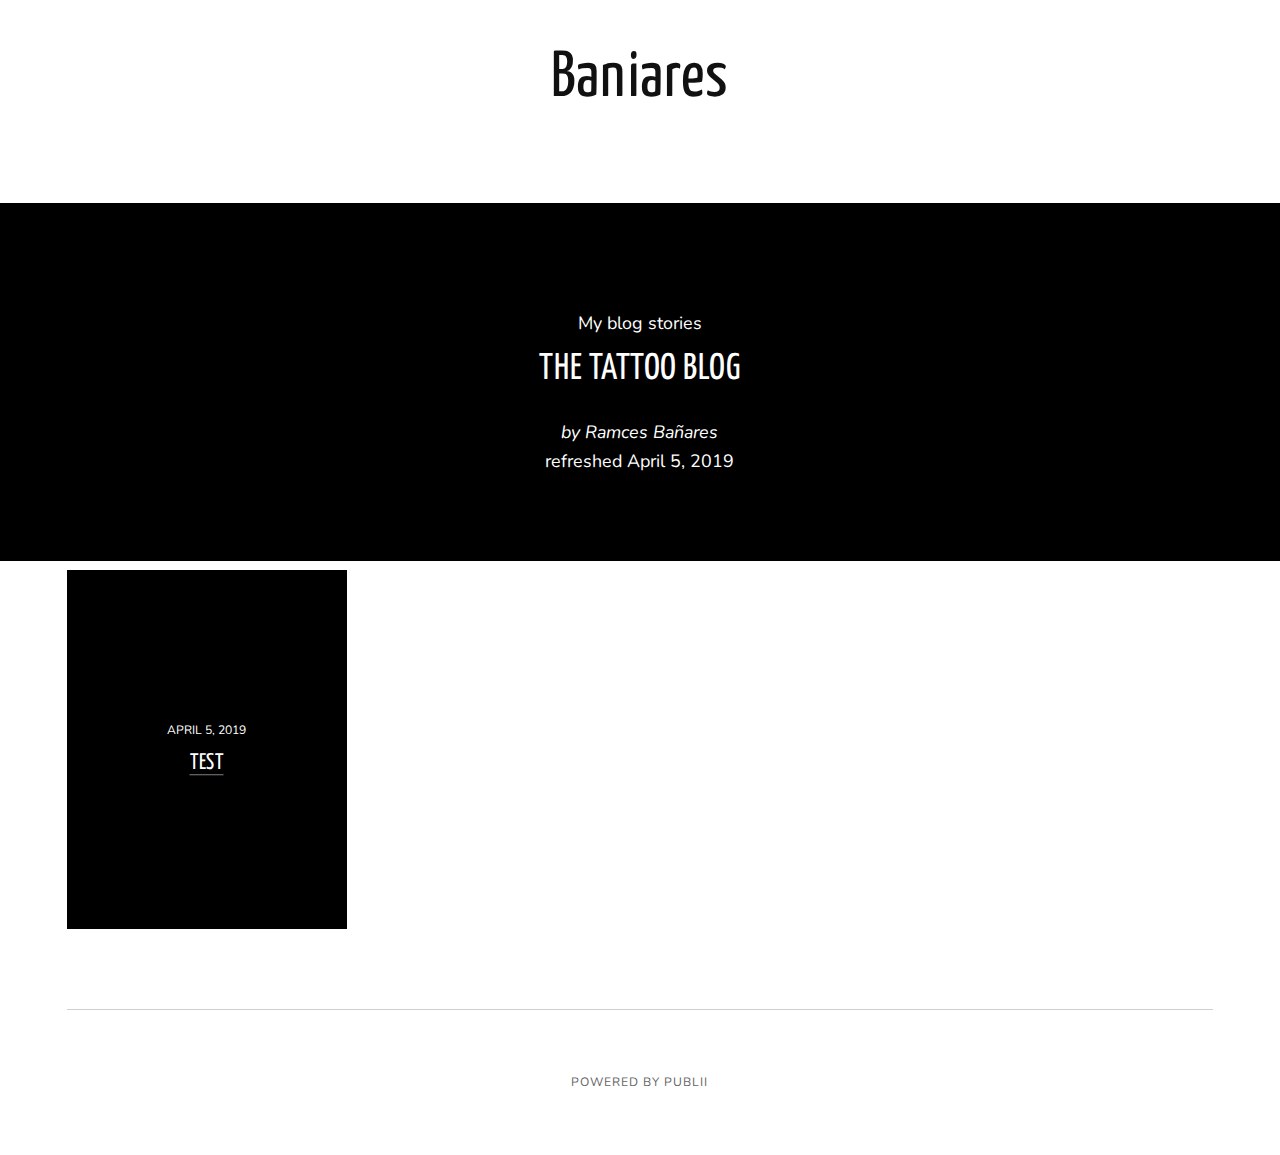
<file: index.html>
<!DOCTYPE html><html lang="en"><head><meta charset="utf-8"><meta http-equiv="X-UA-Compatible" content="IE=edge"><meta name="viewport" content="width=device-width,initial-scale=1"><title>Baniares</title><meta name="robots" content="index, follow"><meta name="generator" content="Publii Open-Source CMS for Static Site"><link rel="canonical" href="https://baniares.github.io/bio/"><link rel="amphtml" href="https://baniares.github.io/bio/amp/"><link type="application/atom+xml" rel="alternate" href="https://baniares.github.io/bio/feed.xml"><meta property="og:title" content="Baniares"><meta property="og:site_name" content="Baniares"><meta property="og:description" content=""><meta property="og:url" content="https://baniares.github.io/bio/"><meta property="og:type" content="website"><meta name="twitter:card" content="summary_large_image"><meta name="twitter:site" content="@baniares"><meta name="twitter:title" content="Baniares"><meta name="twitter:description" content=""><link rel="preconnect" href="https://fonts.gstatic.com/" crossorigin><link href="https://fonts.googleapis.com/css?family=Nunito:400%7CYanone+Kaffeesatz:400" rel="stylesheet"><link rel="stylesheet" href="https://baniares.github.io/bio/assets/css/style.css?v=905cdcaecac9d01b2983546bb5a66212"><script type="application/ld+json">{"@context":"http://schema.org","@type":"Organization","name":"Baniares","url":"https://baniares.github.io/bio"}</script><script async src="https://baniares.github.io/bio/assets/js/lazysizes.min.js?v=fcb7109aacc796048242935c33a7f9ab"></script></head><body><div class="container"><header class="js-top"><div><a class="logo" href="https://baniares.github.io/bio">Baniares</a><div class="search"><div class="search__overlay"><button class="search__close" aria-label="Close">Close</button><form action="https://baniares.github.io/bio/search.html"><input class="search__input" type="search" name="q" placeholder="search..." autofocus="autofocus"></form></div><button class="search__btn" aria-label="Search"><svg class="icon" role="presentation" focusable="false"><use xlink:href="https://baniares.github.io/bio/assets/svg/svg-map.svg#search"/></svg></button></div><nav class="navbar js-navbar"><button class="navbar__toggle js-navbar__toggle" aria-expanded="false">Menu</button><ul class="navbar__menu"></ul></nav></div></header><main><section class="hero hero--full"><header><p>My blog stories</p><h1>The Tattoo blog</h1><address>by Ramces Bañares</address>refreshed <time datetime="2019-04-05T04:43">April 5, 2019</time></header></section><div class="category category--layout-1"><article class="card"><header class="card__header"><p><time datetime="2019-04-05T03:43">April 5, 2019</time></p><h2><a href="https://baniares.github.io/bio/test.html">test</a></h2></header></article></div></main><footer class="footer"><div class="footer__copyright">Powered by Publii</div></footer></div><script defer="defer" src="https://baniares.github.io/bio/assets/js/jquery-3.2.1.slim.min.js?v=5f48fc77cac90c4778fa24ec9c57f37d"></script><script defer="defer" src="https://baniares.github.io/bio/assets/js/scripts.min.js?v=8e2c228bbd05676f9f2a50a58e9b6636"></script></body></html>
</file>
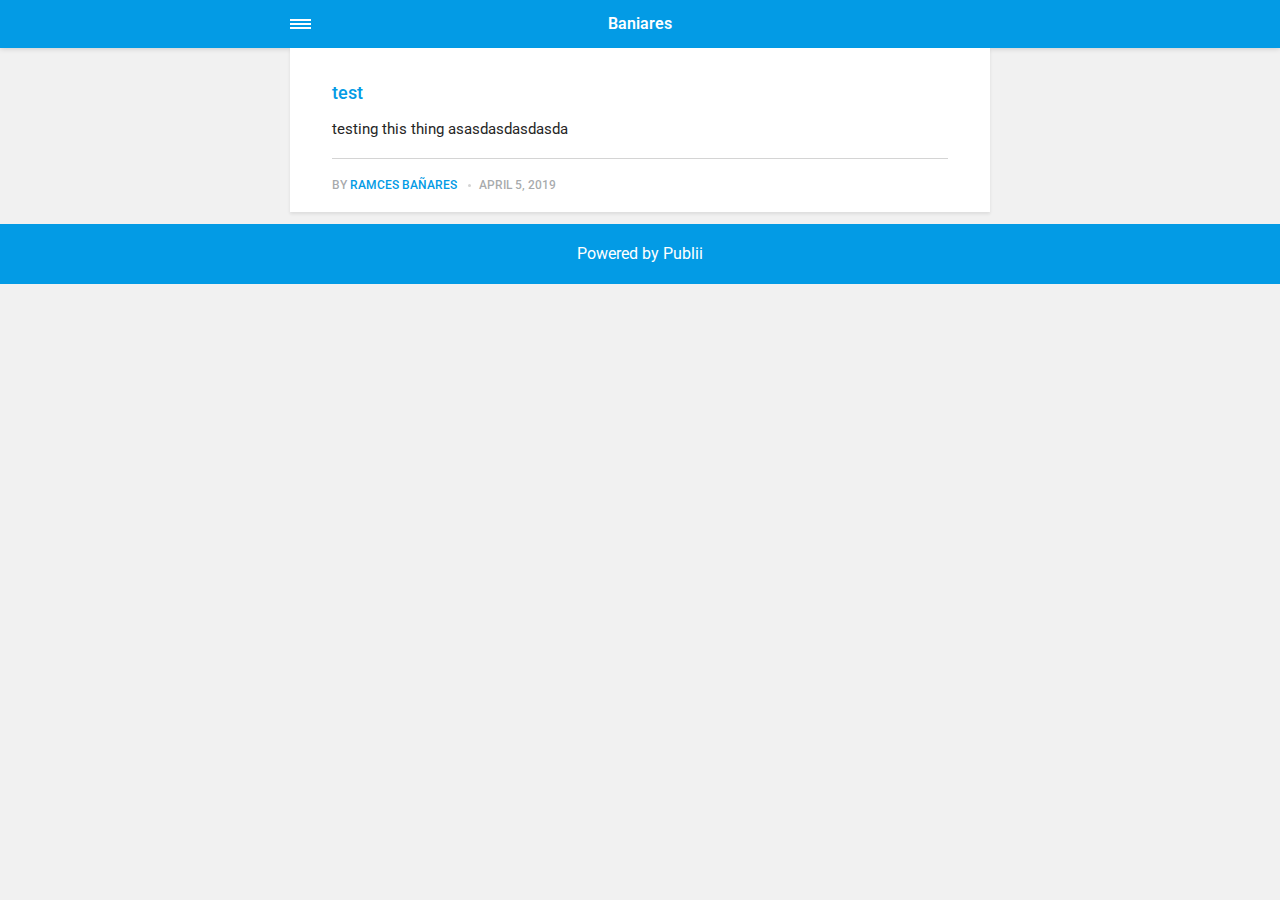
<file: amp/index.html>
<!doctype html><html amp lang="en"><head><meta charset="utf-8"><title>Baniares</title><link rel="canonical" href="https://baniares.github.io/bio/"><meta name="viewport" content="width=device-width,minimum-scale=1,initial-scale=1"><link href="https://fonts.googleapis.com/css?family=Roboto:400,700" rel="stylesheet" type="text/css"><script async custom-element="amp-sidebar" src="https://cdn.ampproject.org/v0/amp-sidebar-0.1.js"></script><script async custom-element="amp-iframe" src="https://cdn.ampproject.org/v0/amp-iframe-0.1.js"></script><script async custom-element="amp-video" src="https://cdn.ampproject.org/v0/amp-video-0.1.js"></script><script type="application/ld+json">{"@context":"http://schema.org","@type":"Organization","name":"Baniares","url":"https://baniares.github.io/bio/amp"}</script><style amp-custom>article,
aside,
footer,
header,
hgroup,
main,
nav,
section {
  display: block; }

*,
*:before,
*:after {
  -webkit-box-sizing: content-box;
  box-sizing: content-box;
  margin: 0;
  padding: 0; }

li {
  list-style: none; }

amp-img {
  max-width: 100%; }

button,
input,
select,
textarea {
  font: inherit; }

html {
  font-size: 1rem; }

body {
  background: #f1f1f1;
  color: #262626;
  font-family: -apple-system, BlinkMacSystemFont, "Segoe UI", Roboto, Oxygen-Sans, Ubuntu, Cantarell, "Helvetica Neue", sans-serif;
  line-height: 1.6; }

a {
  color:  #039be5;
  text-decoration: none;
  -webkit-transition: all 0.12s linear 0s;
  -o-transition: all 0.12s linear 0s;
  transition: all 0.12s linear 0s; }

a:hover {
  color: #262626;
  text-decoration: underline;
  -webkit-text-decoration-skip: ink;
  text-decoration-skip: ink; }

a:active {
  color: #262626; }

a:focus {
  outline: 2px dotted #039be5; }

figure,
blockquote,
p,
ul,
ol,
dl,
table,
hr,
fieldset {
  margin-top: 1.6rem; }

h1,
h2,
h3,
h4,
h5,
h6 {
  color: #262626;
  font-family: -apple-system, BlinkMacSystemFont, "Segoe UI", Roboto, Oxygen-Sans, Ubuntu, Cantarell, "Helvetica Neue", sans-serif;
  font-weight: 500;
  line-height: 1.2;
  margin-top: 2.13333rem; }

h1 {
  font-size: 1.67583rem;
  font-weight: normal; }

h2 {
  font-size: 1.4729rem; }

h3 {
  font-size: 1.29454rem; }

h4 {
  font-size: 1.13778rem; }

h5 {
  font-size: 1rem; }

h6 {
  font-size: 0.87891rem; }

h2 + p,
h3 + p,
h4 + p,
h5 + p,
h6 + p {
  margin-top: 0.8rem; }

b,
strong {
  font-weight: 600; }

blockquote {
  color: #6c7175;
  font-family: "Droid Serif", "Times", "Source Serif Pro", serif;
  font-style: italic;
  padding: 1.33333rem 0.53333rem 1.33333rem 3.2rem;
  position: relative; }
  blockquote:before {
    display: block;
    content: "\201C";
    font-size: 4.41226rem;
    position: absolute;
    left: 0;
    top: -12px;
    color: rgba(108, 113, 117, 0.5); }
  blockquote > :nth-child(1) {
    margin-top: 0; }

ul,
ol {
  margin-left: 2rem; }
  ul > li,
  ol > li {
    list-style: inherit;
    padding: 0 0 0.26667rem 0.26667rem; }

dl dt {
  color: #262626;
  font-weight: 600; }

code,
pre {
  background-color: #f1f1f1;
  font-family: monospace; }

pre {
  margin: 1.6rem 0 0;
  padding: 1.6rem;
  white-space: pre-wrap;
  word-wrap: break-word;
  overflow-x: auto; }
  pre > code {
    color: #262626;
    padding: 0; }

code {
  border-radius: 3px;
  color: #262626;
  padding: 0.26667rem 0.53333rem; }

table {
  border-collapse: collapse;
  border-spacing: 0;
  border: 1px solid #d4d4d4;
  width: 100%;
  overflow-x: auto;
  vertical-align: top;
  text-align: left;
  white-space: nowrap; }
  table th {
    font-weight: 500;
    padding: 0.53333rem 1.06667rem; }
  table tr {
    border-bottom: 1px solid #d4d4d4; }
    table tr:nth-child(2n) {
      background: #f1f1f1; }
  table td {
    padding: 0.53333rem 1.06667rem; }

figcaption {
  clear: both;
  color: rgba(108, 113, 117, 0.6);
  font-size: 0.82397rem;
  margin: 0.8rem 0 0;
  text-align: center; }

sub,
sup {
  font-size: 65%; }

hr {
  border: 0;
  height: 0;
  border-top: 1px solid rgba(0, 0, 0, 0.1);
  border-bottom: 1px solid rgba(255, 255, 255, 0.3); }

.btn, [type=button],
[type=submit],
button {
  background: #039be5;
  border: none;
  border-radius: 2px;
  color: #ffffff;
  cursor: pointer;
  display: inline-block;
  font-size: 0.87891rem;
  font-weight: 500;
  line-height: 1.9;
  padding: 0.53333rem 1.33333rem;
  text-align: center;
  text-decoration: none;
  -webkit-transition: all .15s ease;
  -o-transition: all .15s ease;
  transition: all .15s ease;
  width: auto; }
  .btn:hover, [type=button]:hover,
  [type=submit]:hover,
  button:hover {
    background: #262626;
    color: #ffffff; }
  .btn:focus, [type=button]:focus,
  [type=submit]:focus,
  button:focus {
    outline: none; }
  .btn-outline {
    border: 1px solid #ddd;
    background: #ffffff;
    border-radius: 3px;
    color: #262626; }

[type=button],
[type=submit],
button {
  text-transform: uppercase;
  -webkit-appearance: none;
  -moz-appearance: none; }

.navbar {
  background: #039be5;
  -webkit-box-shadow: 0 0 6px 0 rgba(0, 0, 0, 0.2);
  box-shadow: 0 0 6px 0 rgba(0, 0, 0, 0.2);
  line-height: 3;
  max-height: 4rem; }
  .navbar > div {
    -webkit-box-align: center;
    -ms-flex-align: center;
    align-items: center;
    display: -webkit-box;
    display: -ms-flexbox;
    display: flex;
    -webkit-box-pack: center;
    -ms-flex-pack: center;
    justify-content: center;
    text-align: left;
    max-width: 700px;
    margin: 0 auto; }
  .navbar a {
    color: #ffffff;
    text-decoration: none; }
  .navbar-sidebar-toggle {
    left: 0;
    position: relative;
    text-indent: -99999rem; }
    .navbar-sidebar-toggle:before {
      content: "";
      display: block;
      border-top: 0.375rem double #ffffff;
      border-bottom: 0.125rem solid #ffffff;
      height: 0.125rem;
      position: absolute;
      text-indent: 0;
      top: 50%;
      width: 1.3rem;
      -webkit-transform: translate(0px, -50%);
      -ms-transform: translate(0px, -50%);
      transform: translate(0px, -50%); }


.logo {
            display: inline-block;
  font-weight: 600;
  line-height: 1;
            margin: 0 auto;
            height: 2rem;
            text-indent: -9999px;
            width: 240px;vertical-align: middle;
        }
        .logo.logo-text {
            line-height: 2;
            text-align: center;
            text-indent: 0;
        }

amp-sidebar {
  background: #ffffff;
  width: 240px; }
  amp-sidebar > ul {
    margin: 0.8rem 0 0;
    padding: 0; }
    amp-sidebar > ul ul {
      border-left: 1px solid #d4d4d4;
      margin: 0.53333rem 0 0; }
    amp-sidebar > ul li {
      color: #262626;
      font-size: 0.9375rem;
      font-weight: 600;
      list-style: none;
      line-height: 1.4;
      padding: 0.42667rem 1.06667rem; }
      amp-sidebar > ul li li {
        font-weight: normal;
        padding: 0.26667rem 0 0.26667rem 1.06667rem; }
    amp-sidebar > ul a,
    amp-sidebar > ul a:visited {
      color: #262626; }

.bg-white {
  background: #ffffff; }

.wrap-page {
  max-width: 700px;
  margin: 0 auto; }

@media all and (max-width: 43.6875em) {
  .wrap-inner {
    padding: 0 6%; } }

.page-title {
  background: #ffffff;
  -webkit-box-shadow: 0 2px 3px rgba(38, 38, 38, 0.1);
  box-shadow: 0 2px 3px rgba(38, 38, 38, 0.1);
  margin-bottom: 0.8rem;
  padding: 1.6rem 6%; }
  .page-title > h1 {
    margin: 0;
    font-size: 1.29454rem; }
  .page-title > p {
    font-size: 0.87891rem;
    color: #6c7175;
    line-height: 1.3;
    margin: 0.26667rem 0 0; }
  .page-title-author {
    border-radius: 50%;
    float: left;
    height: 2.5rem;
    width: 2.5rem; }
    .page-title-author + h1 {
      margin-left: 3.5rem; }
      .page-title-author + h1 + p {
        margin-left: 3.5rem; }

.card {
  background: #ffffff;
  -webkit-box-shadow: 0 2px 3px rgba(38, 38, 38, 0.1);
  box-shadow: 0 2px 3px rgba(38, 38, 38, 0.1);
  margin-bottom: 0.8rem;
  padding-bottom: 1.06667rem; }

  .card-meta {
    border-top: 1px solid #d4d4d4;
    color: rgba(108, 113, 117, 0.6);
    font-size: 0.7242rem;
    font-weight: 500;
    margin-top: 1.06667rem;
    padding-top: 1.06667rem;
    text-transform: uppercase; }
    .card-meta a + time:before {
      content: "";
      background: #d4d4d4;
      display: inline-block;
      height: 3px;
      margin: 0 8px;
      width: 3px;
      vertical-align: middle;
      border-radius: 50%; }
  .card-text {
    font-size: 0.9375rem;
    overflow: hidden;
    padding: 0 6%; }
    .card-text h2 {
      font-size: 1.13778rem; }

.post {
  margin-bottom: 2.13333rem; }
  .post-featured-image {
    margin-top: 0;
    position: relative; }
    .post-featured-image > figcaption {
      background: rgba(0, 0, 0, 0.5);
      border-radius: 3px;
      color: #ffffff;
      position: absolute;
      bottom: 0.8rem;
      padding: 0 0.26667rem;
      right: 6%; }
  .post-header {
    margin-bottom: 2.13333rem; }
  .post-meta {
    border-bottom: 1px solid #d4d4d4;
    color: rgba(108, 113, 117, 0.6);
    font-size: 0.7242rem;
    font-weight: 500;
    margin-top: 1.06667rem;
    padding-bottom: 1.06667rem;
    text-transform: uppercase; }
    .post-meta a + time:before {
      content: "";
      background: #d4d4d4;
      display: inline-block;
      height: 3px;
      margin: 0 8px;
      width: 3px;
      vertical-align: middle;
      border-radius: 50%; }
  .post-tag {
    margin: 0; }
    .post-tag > li {
      display: inline-block;
      padding: 0; }
      .post-tag > li a {
        background: #f1f1f1;
        border-radius: 2px;
        color: #6c7175;
        font-size: 0.77248rem;
        display: inline-block;
        margin: 0 0.26667rem 0.26667rem 0;
        padding: 0.26667rem 0.53333rem; }
        .post-tag > li a:hover {
          background: #039be5;
          color: #ffffff;
          text-decoration: none; }
  .post-share {
    display: -webkit-box;
    display: -ms-flexbox;
    display: flex;
    -webkit-box-orient: horizontal;
    -webkit-box-direction: normal;
    -ms-flex-direction: row;
    flex-direction: row;
    -webkit-box-pack: justify;
    -ms-flex-pack: justify;
    justify-content: space-between;
    margin-top: 1.6rem;
    width: 100%; }
    .post-share amp-social-share {
      -webkit-box-flex: 1;
      -ms-flex: 1 0 auto;
      flex: 1 0 auto;
      background-size: 24px; }
  .post-scroll {
    color: #ffffff;
    background: #039be5;
    bottom: 10px;
    border-radius: 50%;
    border: none;
    -webkit-box-shadow: 0 1px 1.5px 0 rgba(38, 38, 38, 0.12), 0 1px 1px 0 rgba(38, 38, 38, 0.24);
    box-shadow: 0 1px 1.5px 0 rgba(38, 38, 38, 0.12), 0 1px 1px 0 rgba(38, 38, 38, 0.24);
    font-size: 1.13778rem;
    height: 46px;
    opacity: 0;
    outline: none;
    position: fixed;
    padding: 0;
    right: 4%;
    visibility: hidden;
    width: 46px;
    z-index: 9999; }
    .post-scroll-marker {
      height: 0px;
      position: absolute;
      top: 100px;
      width: 0px; }
        .post-pagination {
    background: #f1f1f1;
    -webkit-box-shadow: inset 0 2px 3px rgba(38, 38, 38, 0.1);
    box-shadow: inset 0 2px 3px rgba(38, 38, 38, 0.1);
    border-top: 1px solid #d4d4d4;
    padding: 1.06667rem 0; }
    .post-pagination > div {
      line-height: 1.2;
      padding: 0.53333rem 1.06667rem;
      text-align: center; }
      .post-pagination > div span {
        display: block;
        color: #6c7175;
        font-size: 0.7242rem;
        font-weight: 500;
        margin-bottom: 0.26667rem;
        text-transform: uppercase; }
    .post-pagination-prev a:before {
      content: "\2190";
      margin-right: 0.26667rem; }
    .post-pagination-next a:after {
      content: "\2192";
      margin-left: 0.26667rem; }

aside {
  margin: 1.6rem 0 0; }

.align-left {
  text-align: left; }

.align-right {
  text-align: right; }

.align-center {
  text-align: center; }

.align-justify {
  text-align: justify; }

.msg {
  border-left: 2px solid transparent;
  padding: 1.06667rem 1.06667rem; }
  .msg--highlight {
    background-color: #fff8e6;
    border-color: #e2ac4f; }
  .msg--info {
    background: rgba(45, 97, 201, 0.03);
    border-color: #039be5; }
  .msg--success {
    background: #f7fbf6;
    border-color: #5ab44b; }
  .msg--warning {
    background: #fff3f3;
    border-color: #c06367;
    color: #a94442; }

.dropcap:first-letter {
  float: left;
  font-family: -apple-system, BlinkMacSystemFont, "Segoe UI", Roboto, Oxygen-Sans, Ubuntu, Cantarell, "Helvetica Neue", sans-serif;
  font-size: 2.16943rem;
  line-height: 0.7;
  margin-right: 0.53333rem;
  padding: 0.53333rem 0.53333rem 0.53333rem 0; }

.pagination {
  display: -webkit-box;
  display: -ms-flexbox;
  display: flex;
  -webkit-box-pack: justify;
  -ms-flex-pack: justify;
  justify-content: space-between;
  margin: 0.8rem 0; }
  .pagination > a {
    padding-left: 0;
    padding-right: 0;
    width: 49%; }
  .pagination-right {
    margin-left: auto; }

.bottom {
  background: #039be5;
  color: #ffffff;
  padding: 1.06667rem 4%;
  text-align: center; }</style><style amp-boilerplate>body{-webkit-animation:-amp-start 8s steps(1,end) 0s 1 normal both;-moz-animation:-amp-start 8s steps(1,end) 0s 1 normal both;-ms-animation:-amp-start 8s steps(1,end) 0s 1 normal both;animation:-amp-start 8s steps(1,end) 0s 1 normal both}@-webkit-keyframes -amp-start{from{visibility:hidden}to{visibility:visible}}@-moz-keyframes -amp-start{from{visibility:hidden}to{visibility:visible}}@-ms-keyframes -amp-start{from{visibility:hidden}to{visibility:visible}}@-o-keyframes -amp-start{from{visibility:hidden}to{visibility:visible}}@keyframes -amp-start{from{visibility:hidden}to{visibility:visible}}</style><noscript><style amp-boilerplate>body{-webkit-animation:none;-moz-animation:none;-ms-animation:none;animation:none}</style></noscript><script async src="https://cdn.ampproject.org/v0.js"></script><script custom-element="amp-animation" src="https://cdn.ampproject.org/v0/amp-animation-0.1.js" async></script><script custom-element="amp-position-observer" src="https://cdn.ampproject.org/v0/amp-position-observer-0.1.js" async></script></head><body><nav class="navbar wrap-inner" id="top"><div><a on="tap:navbar-sidebar.toggle" class="navbar-sidebar-toggle" title="Menu">Menu</a> <a class="logo logo-text" href="https://baniares.github.io/bio/amp">Baniares</a></div></nav><main class="wrap-page"><article class="card"><div class="card-text"><h2><a href="https://baniares.github.io/bio/amp/test.html">test</a></h2><p>testing this thing asasdasdasdasda</p><p class="card-meta">by <a href="https://baniares.github.io/bio/amp/authors/ramces-banares/" rel="nofollow" title="Ramces Bañares">Ramces Bañares</a> <time datetime="2019-04-05T03:43">April 5, 2019</time></p></div></article></main><amp-animation id="showAnim" layout="nodisplay"><script type="application/json">{
                    "duration": "200ms",
                    "fill": "both",
                    "iterations": "1",
                    "direction": "alternate",
                    "animations": [{
                        "selector": ".post-scroll",
                        "keyframes": [{
                            "opacity": "1",
                            "visibility": "visible",
                            "transform": "scale(1)"
                        }]
                    }]
                }</script></amp-animation><amp-animation id="hideAnim" layout="nodisplay"><script type="application/json">{
                    "duration": "200ms",
                    "fill": "both",
                    "iterations": "1",
                    "direction": "alternate",
                    "animations": [{
                        "selector": ".post-scroll",
                        "keyframes": [{
                            "opacity": "0",
                            "visibility": "hidden",
                            "transform": "scale(0.1)"
                        }]
                    }]
                }</script></amp-animation><div class="post-scroll-marker"><amp-position-observer on="enter:hideAnim.start; exit:showAnim.start" layout="nodisplay"></amp-position-observer></div><button class="post-scroll" on="tap:top.scrollTo(duration=200)">&#8593;</button><footer class="bottom">Powered by Publii</footer><amp-sidebar id="navbar-sidebar" layout="nodisplay"><ul></ul></amp-sidebar></body></html>
</file>
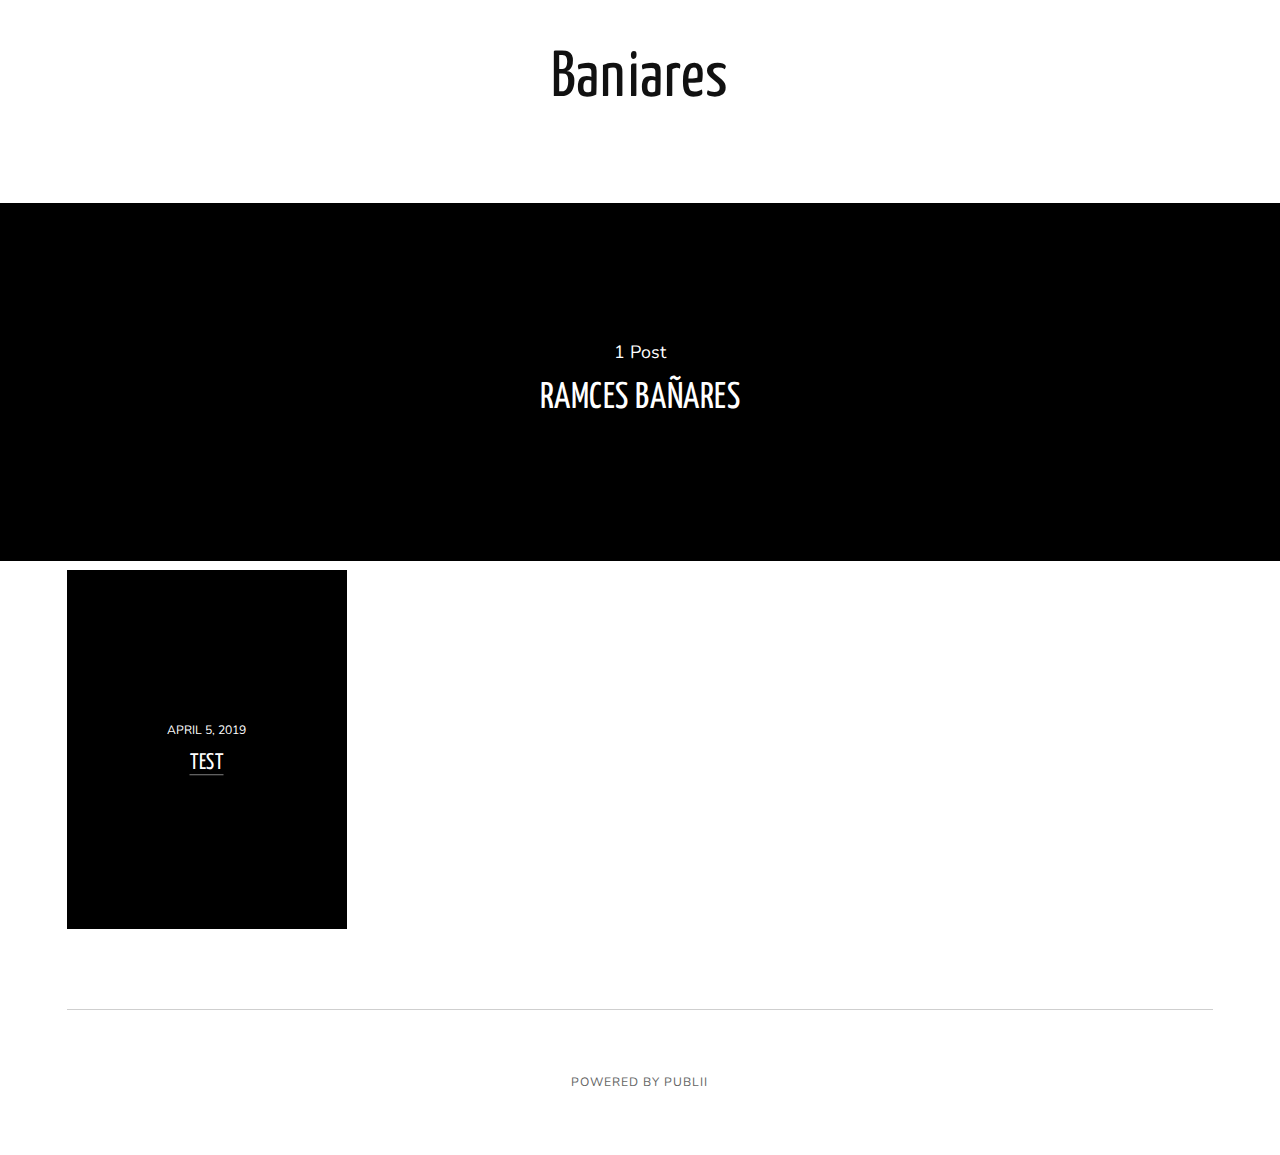
<file: authors/ramces-banares/index.html>
<!DOCTYPE html><html lang="en"><head><meta charset="utf-8"><meta http-equiv="X-UA-Compatible" content="IE=edge"><meta name="viewport" content="width=device-width,initial-scale=1"><title>Author: Ramces Bañares - Baniares</title><meta name="robots" content="noindex, follow"><meta name="generator" content="Publii Open-Source CMS for Static Site"><link rel="amphtml" href="https://baniares.github.io/bio/amp/authors/ramces-banares/"><link type="application/atom+xml" rel="alternate" href="https://baniares.github.io/bio/feed.xml"><meta property="og:title" content="Ramces Bañares"><meta property="og:site_name" content="Baniares"><meta property="og:description" content=""><meta property="og:url" content="https://baniares.github.io/bio/authors/ramces-banares/"><meta property="og:type" content="website"><meta name="twitter:card" content="summary_large_image"><meta name="twitter:site" content="@baniares"><meta name="twitter:title" content="Ramces Bañares"><meta name="twitter:description" content=""><link rel="preconnect" href="https://fonts.gstatic.com/" crossorigin><link href="https://fonts.googleapis.com/css?family=Nunito:400%7CYanone+Kaffeesatz:400" rel="stylesheet"><link rel="stylesheet" href="https://baniares.github.io/bio/assets/css/style.css?v=905cdcaecac9d01b2983546bb5a66212"><script type="application/ld+json">{"@context":"http://schema.org","@type":"Organization","name":"Baniares","url":"https://baniares.github.io/bio"}</script><script async src="https://baniares.github.io/bio/assets/js/lazysizes.min.js?v=fcb7109aacc796048242935c33a7f9ab"></script></head><body><div class="container"><header class="js-top"><div><a class="logo" href="https://baniares.github.io/bio">Baniares</a><div class="search"><div class="search__overlay"><button class="search__close" aria-label="Close">Close</button><form action="https://baniares.github.io/bio/search.html"><input class="search__input" type="search" name="q" placeholder="search..." autofocus="autofocus"></form></div><button class="search__btn" aria-label="Search"><svg class="icon" role="presentation" focusable="false"><use xlink:href="https://baniares.github.io/bio/assets/svg/svg-map.svg#search"/></svg></button></div><nav class="navbar js-navbar"><button class="navbar__toggle js-navbar__toggle" aria-expanded="false">Menu</button><ul class="navbar__menu"></ul></nav></div></header><main><section class="hero hero--full"><header><p>1 Post</p><h1>Ramces Bañares</h1></header></section><div class="category category--layout-0"><article class="card"><header class="card__header"><p><time datetime="2019-04-05T03:43">April 5, 2019</time></p><h2><a href="https://baniares.github.io/bio/test.html">test</a></h2></header></article></div></main><footer class="footer"><div class="footer__copyright">Powered by Publii</div></footer></div><script defer="defer" src="https://baniares.github.io/bio/assets/js/jquery-3.2.1.slim.min.js?v=5f48fc77cac90c4778fa24ec9c57f37d"></script><script defer="defer" src="https://baniares.github.io/bio/assets/js/scripts.min.js?v=8e2c228bbd05676f9f2a50a58e9b6636"></script></body></html>
</file>
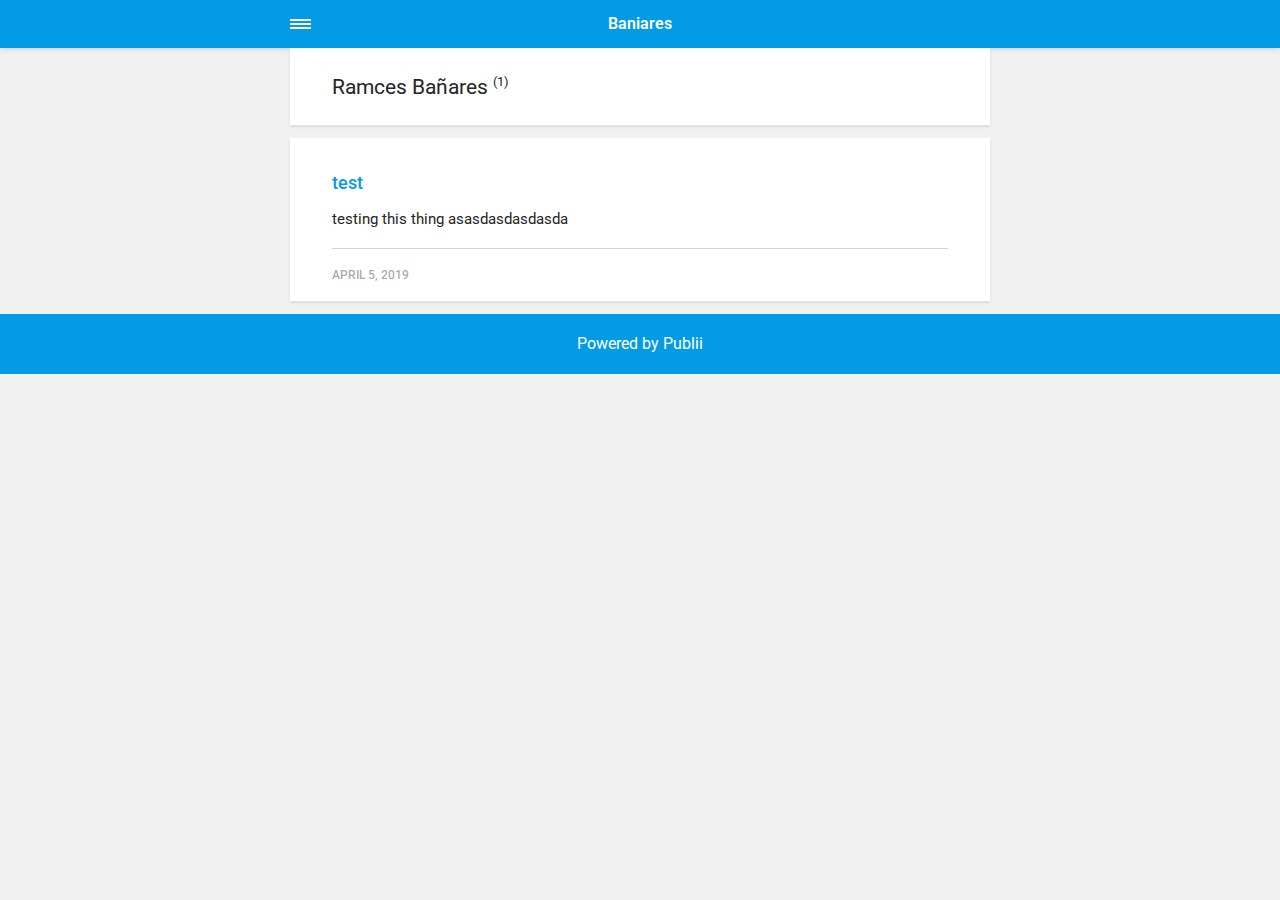
<file: amp/authors/ramces-banares/index.html>
<!doctype html><html amp lang="en"><head><meta charset="utf-8"><title>Author: Ramces Bañares - Baniares</title><link rel="canonical" href="https://baniares.github.io/bio/authors/ramces-banares/"><meta name="viewport" content="width=device-width,minimum-scale=1,initial-scale=1"><link href="https://fonts.googleapis.com/css?family=Roboto:400,700" rel="stylesheet" type="text/css"><script async custom-element="amp-sidebar" src="https://cdn.ampproject.org/v0/amp-sidebar-0.1.js"></script><script async custom-element="amp-iframe" src="https://cdn.ampproject.org/v0/amp-iframe-0.1.js"></script><script async custom-element="amp-video" src="https://cdn.ampproject.org/v0/amp-video-0.1.js"></script><script type="application/ld+json">{"@context":"http://schema.org","@type":"Organization","name":"Baniares","url":"https://baniares.github.io/bio/amp"}</script><style amp-custom>article,
aside,
footer,
header,
hgroup,
main,
nav,
section {
  display: block; }

*,
*:before,
*:after {
  -webkit-box-sizing: content-box;
  box-sizing: content-box;
  margin: 0;
  padding: 0; }

li {
  list-style: none; }

amp-img {
  max-width: 100%; }

button,
input,
select,
textarea {
  font: inherit; }

html {
  font-size: 1rem; }

body {
  background: #f1f1f1;
  color: #262626;
  font-family: -apple-system, BlinkMacSystemFont, "Segoe UI", Roboto, Oxygen-Sans, Ubuntu, Cantarell, "Helvetica Neue", sans-serif;
  line-height: 1.6; }

a {
  color:  #039be5;
  text-decoration: none;
  -webkit-transition: all 0.12s linear 0s;
  -o-transition: all 0.12s linear 0s;
  transition: all 0.12s linear 0s; }

a:hover {
  color: #262626;
  text-decoration: underline;
  -webkit-text-decoration-skip: ink;
  text-decoration-skip: ink; }

a:active {
  color: #262626; }

a:focus {
  outline: 2px dotted #039be5; }

figure,
blockquote,
p,
ul,
ol,
dl,
table,
hr,
fieldset {
  margin-top: 1.6rem; }

h1,
h2,
h3,
h4,
h5,
h6 {
  color: #262626;
  font-family: -apple-system, BlinkMacSystemFont, "Segoe UI", Roboto, Oxygen-Sans, Ubuntu, Cantarell, "Helvetica Neue", sans-serif;
  font-weight: 500;
  line-height: 1.2;
  margin-top: 2.13333rem; }

h1 {
  font-size: 1.67583rem;
  font-weight: normal; }

h2 {
  font-size: 1.4729rem; }

h3 {
  font-size: 1.29454rem; }

h4 {
  font-size: 1.13778rem; }

h5 {
  font-size: 1rem; }

h6 {
  font-size: 0.87891rem; }

h2 + p,
h3 + p,
h4 + p,
h5 + p,
h6 + p {
  margin-top: 0.8rem; }

b,
strong {
  font-weight: 600; }

blockquote {
  color: #6c7175;
  font-family: "Droid Serif", "Times", "Source Serif Pro", serif;
  font-style: italic;
  padding: 1.33333rem 0.53333rem 1.33333rem 3.2rem;
  position: relative; }
  blockquote:before {
    display: block;
    content: "\201C";
    font-size: 4.41226rem;
    position: absolute;
    left: 0;
    top: -12px;
    color: rgba(108, 113, 117, 0.5); }
  blockquote > :nth-child(1) {
    margin-top: 0; }

ul,
ol {
  margin-left: 2rem; }
  ul > li,
  ol > li {
    list-style: inherit;
    padding: 0 0 0.26667rem 0.26667rem; }

dl dt {
  color: #262626;
  font-weight: 600; }

code,
pre {
  background-color: #f1f1f1;
  font-family: monospace; }

pre {
  margin: 1.6rem 0 0;
  padding: 1.6rem;
  white-space: pre-wrap;
  word-wrap: break-word;
  overflow-x: auto; }
  pre > code {
    color: #262626;
    padding: 0; }

code {
  border-radius: 3px;
  color: #262626;
  padding: 0.26667rem 0.53333rem; }

table {
  border-collapse: collapse;
  border-spacing: 0;
  border: 1px solid #d4d4d4;
  width: 100%;
  overflow-x: auto;
  vertical-align: top;
  text-align: left;
  white-space: nowrap; }
  table th {
    font-weight: 500;
    padding: 0.53333rem 1.06667rem; }
  table tr {
    border-bottom: 1px solid #d4d4d4; }
    table tr:nth-child(2n) {
      background: #f1f1f1; }
  table td {
    padding: 0.53333rem 1.06667rem; }

figcaption {
  clear: both;
  color: rgba(108, 113, 117, 0.6);
  font-size: 0.82397rem;
  margin: 0.8rem 0 0;
  text-align: center; }

sub,
sup {
  font-size: 65%; }

hr {
  border: 0;
  height: 0;
  border-top: 1px solid rgba(0, 0, 0, 0.1);
  border-bottom: 1px solid rgba(255, 255, 255, 0.3); }

.btn, [type=button],
[type=submit],
button {
  background: #039be5;
  border: none;
  border-radius: 2px;
  color: #ffffff;
  cursor: pointer;
  display: inline-block;
  font-size: 0.87891rem;
  font-weight: 500;
  line-height: 1.9;
  padding: 0.53333rem 1.33333rem;
  text-align: center;
  text-decoration: none;
  -webkit-transition: all .15s ease;
  -o-transition: all .15s ease;
  transition: all .15s ease;
  width: auto; }
  .btn:hover, [type=button]:hover,
  [type=submit]:hover,
  button:hover {
    background: #262626;
    color: #ffffff; }
  .btn:focus, [type=button]:focus,
  [type=submit]:focus,
  button:focus {
    outline: none; }
  .btn-outline {
    border: 1px solid #ddd;
    background: #ffffff;
    border-radius: 3px;
    color: #262626; }

[type=button],
[type=submit],
button {
  text-transform: uppercase;
  -webkit-appearance: none;
  -moz-appearance: none; }

.navbar {
  background: #039be5;
  -webkit-box-shadow: 0 0 6px 0 rgba(0, 0, 0, 0.2);
  box-shadow: 0 0 6px 0 rgba(0, 0, 0, 0.2);
  line-height: 3;
  max-height: 4rem; }
  .navbar > div {
    -webkit-box-align: center;
    -ms-flex-align: center;
    align-items: center;
    display: -webkit-box;
    display: -ms-flexbox;
    display: flex;
    -webkit-box-pack: center;
    -ms-flex-pack: center;
    justify-content: center;
    text-align: left;
    max-width: 700px;
    margin: 0 auto; }
  .navbar a {
    color: #ffffff;
    text-decoration: none; }
  .navbar-sidebar-toggle {
    left: 0;
    position: relative;
    text-indent: -99999rem; }
    .navbar-sidebar-toggle:before {
      content: "";
      display: block;
      border-top: 0.375rem double #ffffff;
      border-bottom: 0.125rem solid #ffffff;
      height: 0.125rem;
      position: absolute;
      text-indent: 0;
      top: 50%;
      width: 1.3rem;
      -webkit-transform: translate(0px, -50%);
      -ms-transform: translate(0px, -50%);
      transform: translate(0px, -50%); }


.logo {
            display: inline-block;
  font-weight: 600;
  line-height: 1;
            margin: 0 auto;
            height: 2rem;
            text-indent: -9999px;
            width: 240px;vertical-align: middle;
        }
        .logo.logo-text {
            line-height: 2;
            text-align: center;
            text-indent: 0;
        }

amp-sidebar {
  background: #ffffff;
  width: 240px; }
  amp-sidebar > ul {
    margin: 0.8rem 0 0;
    padding: 0; }
    amp-sidebar > ul ul {
      border-left: 1px solid #d4d4d4;
      margin: 0.53333rem 0 0; }
    amp-sidebar > ul li {
      color: #262626;
      font-size: 0.9375rem;
      font-weight: 600;
      list-style: none;
      line-height: 1.4;
      padding: 0.42667rem 1.06667rem; }
      amp-sidebar > ul li li {
        font-weight: normal;
        padding: 0.26667rem 0 0.26667rem 1.06667rem; }
    amp-sidebar > ul a,
    amp-sidebar > ul a:visited {
      color: #262626; }

.bg-white {
  background: #ffffff; }

.wrap-page {
  max-width: 700px;
  margin: 0 auto; }

@media all and (max-width: 43.6875em) {
  .wrap-inner {
    padding: 0 6%; } }

.page-title {
  background: #ffffff;
  -webkit-box-shadow: 0 2px 3px rgba(38, 38, 38, 0.1);
  box-shadow: 0 2px 3px rgba(38, 38, 38, 0.1);
  margin-bottom: 0.8rem;
  padding: 1.6rem 6%; }
  .page-title > h1 {
    margin: 0;
    font-size: 1.29454rem; }
  .page-title > p {
    font-size: 0.87891rem;
    color: #6c7175;
    line-height: 1.3;
    margin: 0.26667rem 0 0; }
  .page-title-author {
    border-radius: 50%;
    float: left;
    height: 2.5rem;
    width: 2.5rem; }
    .page-title-author + h1 {
      margin-left: 3.5rem; }
      .page-title-author + h1 + p {
        margin-left: 3.5rem; }

.card {
  background: #ffffff;
  -webkit-box-shadow: 0 2px 3px rgba(38, 38, 38, 0.1);
  box-shadow: 0 2px 3px rgba(38, 38, 38, 0.1);
  margin-bottom: 0.8rem;
  padding-bottom: 1.06667rem; }

  .card-meta {
    border-top: 1px solid #d4d4d4;
    color: rgba(108, 113, 117, 0.6);
    font-size: 0.7242rem;
    font-weight: 500;
    margin-top: 1.06667rem;
    padding-top: 1.06667rem;
    text-transform: uppercase; }
    .card-meta a + time:before {
      content: "";
      background: #d4d4d4;
      display: inline-block;
      height: 3px;
      margin: 0 8px;
      width: 3px;
      vertical-align: middle;
      border-radius: 50%; }
  .card-text {
    font-size: 0.9375rem;
    overflow: hidden;
    padding: 0 6%; }
    .card-text h2 {
      font-size: 1.13778rem; }

.post {
  margin-bottom: 2.13333rem; }
  .post-featured-image {
    margin-top: 0;
    position: relative; }
    .post-featured-image > figcaption {
      background: rgba(0, 0, 0, 0.5);
      border-radius: 3px;
      color: #ffffff;
      position: absolute;
      bottom: 0.8rem;
      padding: 0 0.26667rem;
      right: 6%; }
  .post-header {
    margin-bottom: 2.13333rem; }
  .post-meta {
    border-bottom: 1px solid #d4d4d4;
    color: rgba(108, 113, 117, 0.6);
    font-size: 0.7242rem;
    font-weight: 500;
    margin-top: 1.06667rem;
    padding-bottom: 1.06667rem;
    text-transform: uppercase; }
    .post-meta a + time:before {
      content: "";
      background: #d4d4d4;
      display: inline-block;
      height: 3px;
      margin: 0 8px;
      width: 3px;
      vertical-align: middle;
      border-radius: 50%; }
  .post-tag {
    margin: 0; }
    .post-tag > li {
      display: inline-block;
      padding: 0; }
      .post-tag > li a {
        background: #f1f1f1;
        border-radius: 2px;
        color: #6c7175;
        font-size: 0.77248rem;
        display: inline-block;
        margin: 0 0.26667rem 0.26667rem 0;
        padding: 0.26667rem 0.53333rem; }
        .post-tag > li a:hover {
          background: #039be5;
          color: #ffffff;
          text-decoration: none; }
  .post-share {
    display: -webkit-box;
    display: -ms-flexbox;
    display: flex;
    -webkit-box-orient: horizontal;
    -webkit-box-direction: normal;
    -ms-flex-direction: row;
    flex-direction: row;
    -webkit-box-pack: justify;
    -ms-flex-pack: justify;
    justify-content: space-between;
    margin-top: 1.6rem;
    width: 100%; }
    .post-share amp-social-share {
      -webkit-box-flex: 1;
      -ms-flex: 1 0 auto;
      flex: 1 0 auto;
      background-size: 24px; }
  .post-scroll {
    color: #ffffff;
    background: #039be5;
    bottom: 10px;
    border-radius: 50%;
    border: none;
    -webkit-box-shadow: 0 1px 1.5px 0 rgba(38, 38, 38, 0.12), 0 1px 1px 0 rgba(38, 38, 38, 0.24);
    box-shadow: 0 1px 1.5px 0 rgba(38, 38, 38, 0.12), 0 1px 1px 0 rgba(38, 38, 38, 0.24);
    font-size: 1.13778rem;
    height: 46px;
    opacity: 0;
    outline: none;
    position: fixed;
    padding: 0;
    right: 4%;
    visibility: hidden;
    width: 46px;
    z-index: 9999; }
    .post-scroll-marker {
      height: 0px;
      position: absolute;
      top: 100px;
      width: 0px; }
        .post-pagination {
    background: #f1f1f1;
    -webkit-box-shadow: inset 0 2px 3px rgba(38, 38, 38, 0.1);
    box-shadow: inset 0 2px 3px rgba(38, 38, 38, 0.1);
    border-top: 1px solid #d4d4d4;
    padding: 1.06667rem 0; }
    .post-pagination > div {
      line-height: 1.2;
      padding: 0.53333rem 1.06667rem;
      text-align: center; }
      .post-pagination > div span {
        display: block;
        color: #6c7175;
        font-size: 0.7242rem;
        font-weight: 500;
        margin-bottom: 0.26667rem;
        text-transform: uppercase; }
    .post-pagination-prev a:before {
      content: "\2190";
      margin-right: 0.26667rem; }
    .post-pagination-next a:after {
      content: "\2192";
      margin-left: 0.26667rem; }

aside {
  margin: 1.6rem 0 0; }

.align-left {
  text-align: left; }

.align-right {
  text-align: right; }

.align-center {
  text-align: center; }

.align-justify {
  text-align: justify; }

.msg {
  border-left: 2px solid transparent;
  padding: 1.06667rem 1.06667rem; }
  .msg--highlight {
    background-color: #fff8e6;
    border-color: #e2ac4f; }
  .msg--info {
    background: rgba(45, 97, 201, 0.03);
    border-color: #039be5; }
  .msg--success {
    background: #f7fbf6;
    border-color: #5ab44b; }
  .msg--warning {
    background: #fff3f3;
    border-color: #c06367;
    color: #a94442; }

.dropcap:first-letter {
  float: left;
  font-family: -apple-system, BlinkMacSystemFont, "Segoe UI", Roboto, Oxygen-Sans, Ubuntu, Cantarell, "Helvetica Neue", sans-serif;
  font-size: 2.16943rem;
  line-height: 0.7;
  margin-right: 0.53333rem;
  padding: 0.53333rem 0.53333rem 0.53333rem 0; }

.pagination {
  display: -webkit-box;
  display: -ms-flexbox;
  display: flex;
  -webkit-box-pack: justify;
  -ms-flex-pack: justify;
  justify-content: space-between;
  margin: 0.8rem 0; }
  .pagination > a {
    padding-left: 0;
    padding-right: 0;
    width: 49%; }
  .pagination-right {
    margin-left: auto; }

.bottom {
  background: #039be5;
  color: #ffffff;
  padding: 1.06667rem 4%;
  text-align: center; }</style><style amp-boilerplate>body{-webkit-animation:-amp-start 8s steps(1,end) 0s 1 normal both;-moz-animation:-amp-start 8s steps(1,end) 0s 1 normal both;-ms-animation:-amp-start 8s steps(1,end) 0s 1 normal both;animation:-amp-start 8s steps(1,end) 0s 1 normal both}@-webkit-keyframes -amp-start{from{visibility:hidden}to{visibility:visible}}@-moz-keyframes -amp-start{from{visibility:hidden}to{visibility:visible}}@-ms-keyframes -amp-start{from{visibility:hidden}to{visibility:visible}}@-o-keyframes -amp-start{from{visibility:hidden}to{visibility:visible}}@keyframes -amp-start{from{visibility:hidden}to{visibility:visible}}</style><noscript><style amp-boilerplate>body{-webkit-animation:none;-moz-animation:none;-ms-animation:none;animation:none}</style></noscript><script async src="https://cdn.ampproject.org/v0.js"></script><script custom-element="amp-animation" src="https://cdn.ampproject.org/v0/amp-animation-0.1.js" async></script><script custom-element="amp-position-observer" src="https://cdn.ampproject.org/v0/amp-position-observer-0.1.js" async></script></head><body><nav class="navbar wrap-inner" id="top"><div><a on="tap:navbar-sidebar.toggle" class="navbar-sidebar-toggle" title="Menu">Menu</a> <a class="logo logo-text" href="https://baniares.github.io/bio/amp">Baniares</a></div></nav><main class="wrap-page"><div class="page-title"><h1>Ramces Bañares <sup>(1)</sup></h1></div><article class="card"><div class="card-text"><h2><a href="https://baniares.github.io/bio/amp/test.html">test</a></h2><p>testing this thing asasdasdasdasda</p><p class="card-meta"><time datetime="2019-04-05T03:43">April 5, 2019</time></p></div></article></main><amp-animation id="showAnim" layout="nodisplay"><script type="application/json">{
                    "duration": "200ms",
                    "fill": "both",
                    "iterations": "1",
                    "direction": "alternate",
                    "animations": [{
                        "selector": ".post-scroll",
                        "keyframes": [{
                            "opacity": "1",
                            "visibility": "visible",
                            "transform": "scale(1)"
                        }]
                    }]
                }</script></amp-animation><amp-animation id="hideAnim" layout="nodisplay"><script type="application/json">{
                    "duration": "200ms",
                    "fill": "both",
                    "iterations": "1",
                    "direction": "alternate",
                    "animations": [{
                        "selector": ".post-scroll",
                        "keyframes": [{
                            "opacity": "0",
                            "visibility": "hidden",
                            "transform": "scale(0.1)"
                        }]
                    }]
                }</script></amp-animation><div class="post-scroll-marker"><amp-position-observer on="enter:hideAnim.start; exit:showAnim.start" layout="nodisplay"></amp-position-observer></div><button class="post-scroll" on="tap:top.scrollTo(duration=200)">&#8593;</button><footer class="bottom">Powered by Publii</footer><amp-sidebar id="navbar-sidebar" layout="nodisplay"><ul></ul></amp-sidebar></body></html>
</file>
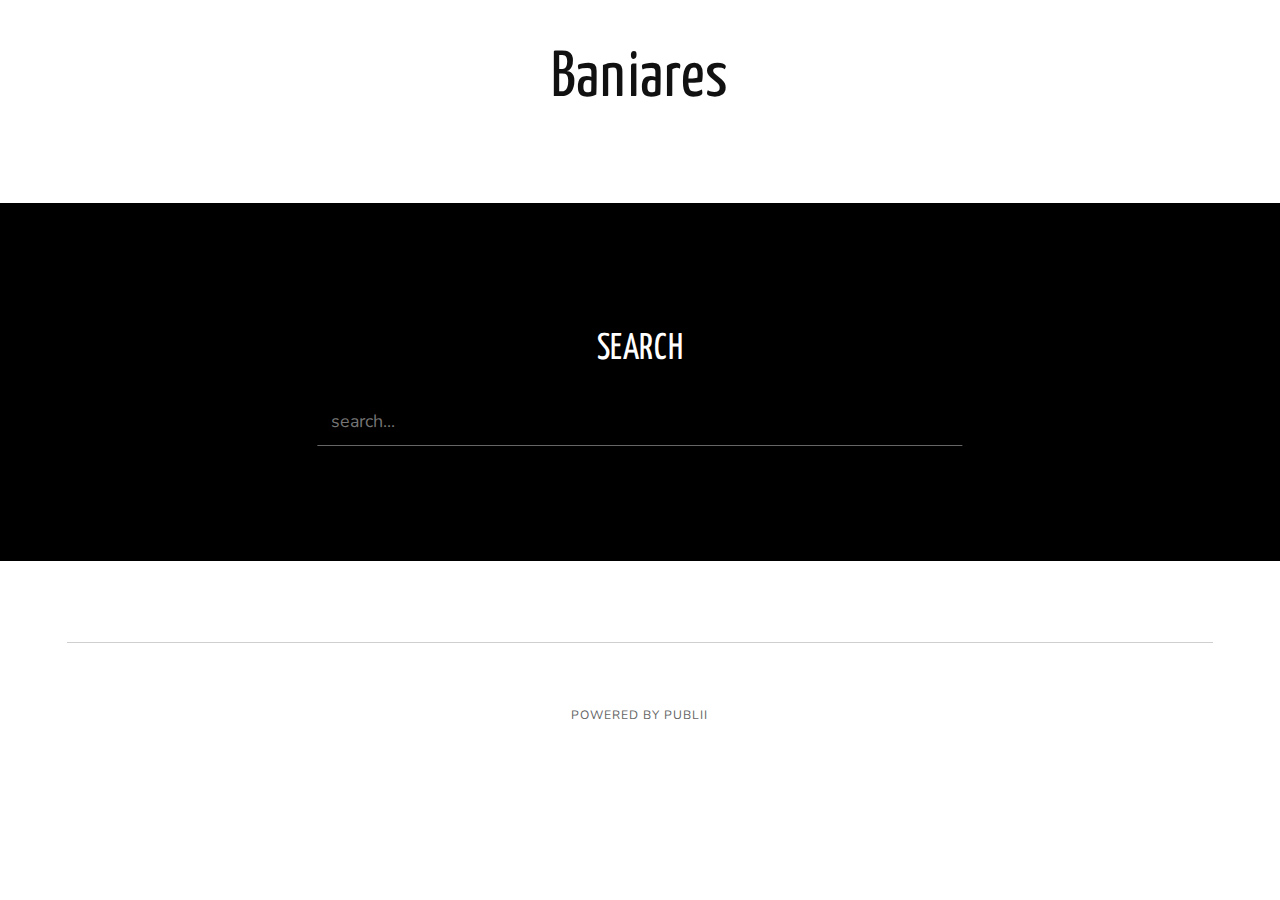
<file: search.html>
<!DOCTYPE html><html lang="en"><head><meta charset="utf-8"><meta http-equiv="X-UA-Compatible" content="IE=edge"><meta name="viewport" content="width=device-width,initial-scale=1"><title>Search - Baniares</title><meta name="robots" content="noindex, follow"><meta name="generator" content="Publii Open-Source CMS for Static Site"><link rel="amphtml" href=""><link type="application/atom+xml" rel="alternate" href="https://baniares.github.io/bio/feed.xml"><meta property="og:title" content="Baniares"><meta property="og:site_name" content="Baniares"><meta property="og:description" content=""><meta property="og:url" content="https://baniares.github.io/bio/"><meta property="og:type" content="website"><meta name="twitter:card" content="summary_large_image"><meta name="twitter:site" content="@baniares"><meta name="twitter:title" content="Baniares"><meta name="twitter:description" content=""><link rel="preconnect" href="https://fonts.gstatic.com/" crossorigin><link href="https://fonts.googleapis.com/css?family=Nunito:400%7CYanone+Kaffeesatz:400" rel="stylesheet"><link rel="stylesheet" href="https://baniares.github.io/bio/assets/css/style.css?v=905cdcaecac9d01b2983546bb5a66212"><script type="application/ld+json">{"@context":"http://schema.org","@type":"Organization","name":"Baniares","url":"https://baniares.github.io/bio"}</script><script async src="https://baniares.github.io/bio/assets/js/lazysizes.min.js?v=fcb7109aacc796048242935c33a7f9ab"></script></head><body><div class="container"><header class="js-top"><div><a class="logo" href="https://baniares.github.io/bio">Baniares</a><div class="search"><div class="search__overlay"><button class="search__close" aria-label="Close">Close</button><form action="https://baniares.github.io/bio/search.html"><input class="search__input" type="search" name="q" placeholder="search..." autofocus="autofocus"></form></div><button class="search__btn" aria-label="Search"><svg class="icon" role="presentation" focusable="false"><use xlink:href="https://baniares.github.io/bio/assets/svg/svg-map.svg#search"/></svg></button></div><nav class="navbar js-navbar"><button class="navbar__toggle js-navbar__toggle" aria-expanded="false">Menu</button><ul class="navbar__menu"></ul></nav></div></header><main class="main"><section class="hero hero--full search-page"><header><h1>Search</h1><form action="https://baniares.github.io/bio/search.html" class="u-innerwrap"><input type="search" name="q" placeholder="search..." class="search-page__input"></form></header></section><div class="u-innerwrap"><script>(function () {
					var cx = '';
					var gcse = document.createElement('script');
					gcse.type  = 'text/javascript';
					gcse.async = true;
					gcse.src   = 'https://cse.google.com/cse.js?cx=' + cx;
					var s = document.getElementsByTagName('script')[0];
					s.parentNode.insertBefore(gcse, s);
				})();</script><gcse:searchresults-only></gcse:searchresults-only></div></main><footer class="footer"><div class="footer__copyright">Powered by Publii</div></footer></div><script defer="defer" src="https://baniares.github.io/bio/assets/js/jquery-3.2.1.slim.min.js?v=5f48fc77cac90c4778fa24ec9c57f37d"></script><script defer="defer" src="https://baniares.github.io/bio/assets/js/scripts.min.js?v=8e2c228bbd05676f9f2a50a58e9b6636"></script></body></html>
</file>
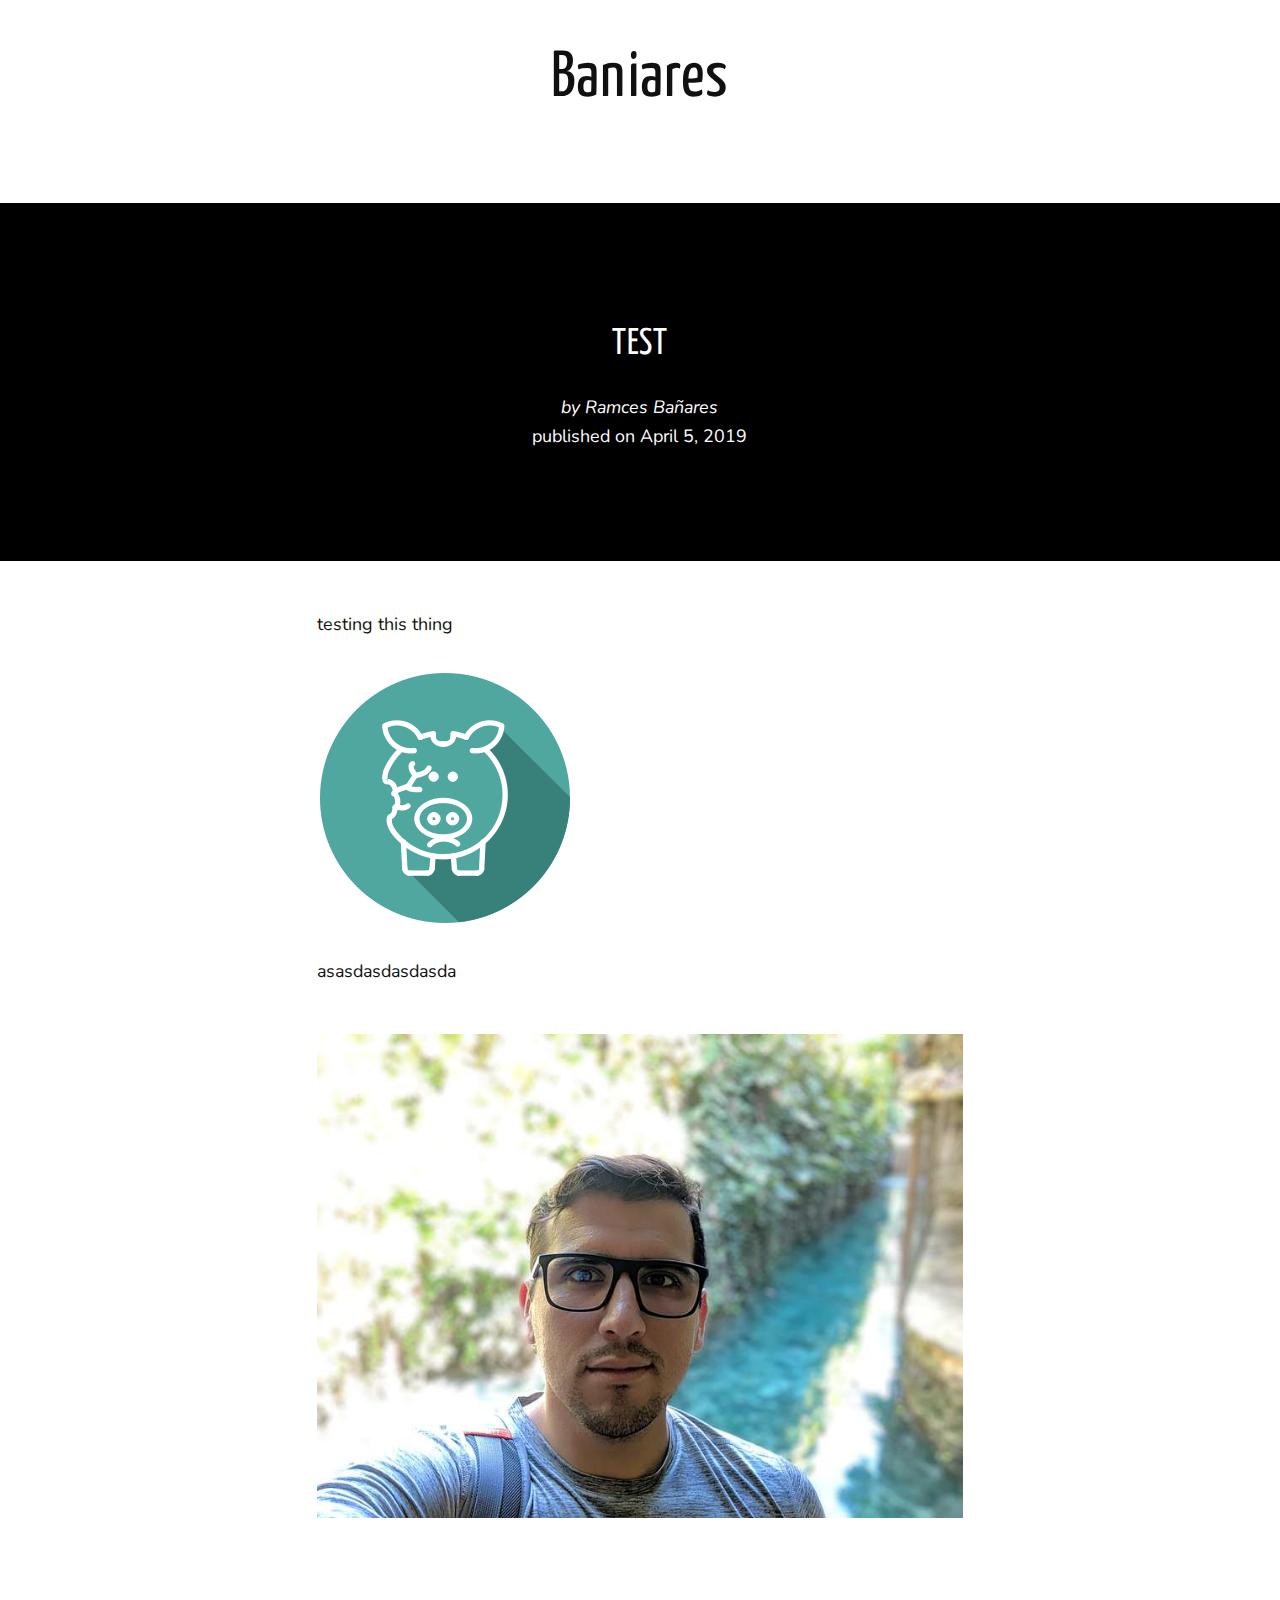
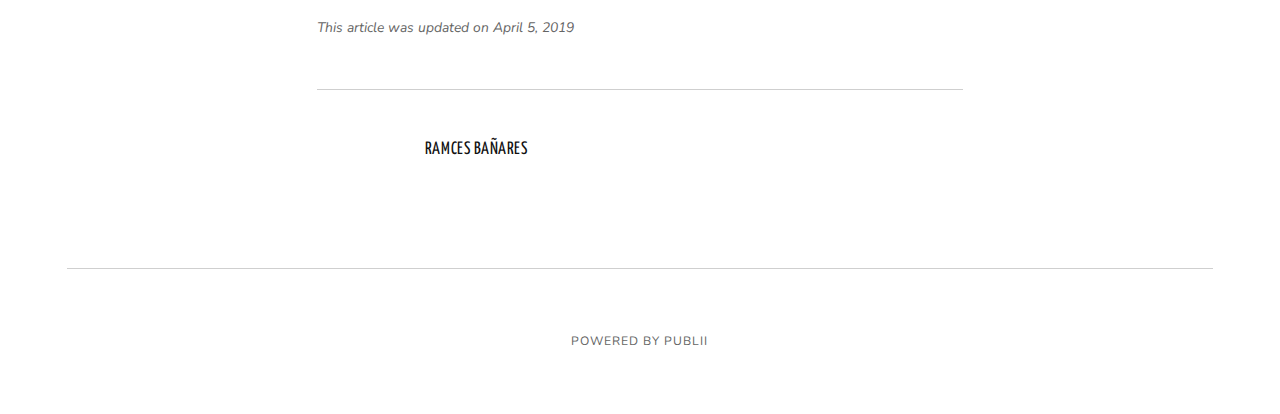
<file: test.html>
<!DOCTYPE html><html lang="en"><head><meta charset="utf-8"><meta http-equiv="X-UA-Compatible" content="IE=edge"><meta name="viewport" content="width=device-width,initial-scale=1"><title>test</title><meta name="robots" content="index, follow"><meta name="generator" content="Publii Open-Source CMS for Static Site"><link rel="canonical" href="https://baniares.github.io/bio/test.html"><link rel="amphtml" href="https://baniares.github.io/bio/amp/test.html"><link type="application/atom+xml" rel="alternate" href="https://baniares.github.io/bio/feed.xml"><meta property="og:title" content="test"><meta property="og:site_name" content="Baniares"><meta property="og:description" content="testing this thing asasdasdasdasda "><meta property="og:url" content="https://baniares.github.io/bio/test.html"><meta property="og:type" content="article"><meta name="twitter:card" content="summary_large_image"><meta name="twitter:site" content="@baniares"><meta name="twitter:title" content="test"><meta name="twitter:description" content="testing this thing asasdasdasdasda "><link rel="preconnect" href="https://fonts.gstatic.com/" crossorigin><link href="https://fonts.googleapis.com/css?family=Nunito:400%7CYanone+Kaffeesatz:400" rel="stylesheet"><link rel="stylesheet" href="https://baniares.github.io/bio/assets/css/style.css?v=905cdcaecac9d01b2983546bb5a66212"><link rel="stylesheet" href="https://baniares.github.io/bio/assets/css/photoswipe.css?v=ffb247881cd6f611d007fd4a96b7b16a"><script type="application/ld+json">{"@context":"http://schema.org","@type":"Article","mainEntityOfPage":{"@type":"WebPage","@id":"https://baniares.github.io/bio/test.html"},"headline":"test","datePublished":"2019-04-05T03:43","dateModified":"2019-04-05T04:36","description":"testing this thing asasdasdasdasda ","author":{"@type":"Person","name":"Ramces Bañares"},"publisher":{"@type":"Organization","name":"Ramces Bañares"}}</script><script async src="https://baniares.github.io/bio/assets/js/lazysizes.min.js?v=fcb7109aacc796048242935c33a7f9ab"></script><style>.pswp--svg .pswp__button,
				          .pswp--svg .pswp__button--arrow--left:before,
				          .pswp--svg .pswp__button--arrow--right:before {
					          background-image: url(https://baniares.github.io/bio/assets/svg/gallery-icons-light.svg);
			              }</style></head><body><div class="container"><header class="js-top"><div><a class="logo" href="https://baniares.github.io/bio">Baniares</a><div class="search"><div class="search__overlay"><button class="search__close" aria-label="Close">Close</button><form action="https://baniares.github.io/bio/search.html"><input class="search__input" type="search" name="q" placeholder="search..." autofocus="autofocus"></form></div><button class="search__btn" aria-label="Search"><svg class="icon" role="presentation" focusable="false"><use xlink:href="https://baniares.github.io/bio/assets/svg/svg-map.svg#search"/></svg></button></div><nav class="navbar js-navbar"><button class="navbar__toggle js-navbar__toggle" aria-expanded="false">Menu</button><ul class="navbar__menu"></ul></nav></div></header><main><article class="post u-innerwrap"><div class="hero hero--full"><header><h1>test</h1><address>by <a href="https://baniares.github.io/bio/authors/ramces-banares/" rel="author" title="Ramces Bañares">Ramces Bañares</a></address>published on <time datetime="2019-04-05T03:43">April 5, 2019</time></header></div><div class="post__entry"><p>testing this thing</p><figure class="post__image"><img src="https://baniares.github.io/bio/media/posts/2/coins.ico" alt="" width="256" height="256"></figure><p>asasdasdasdasda</p><div class="gallery" data-is-empty="false" data-columns="3"><figure class="gallery__item"><a href="https://baniares.github.io/bio/media/posts/2/gallery/avatar.jpg" data-size="x"><img src="https://baniares.github.io/bio/media/posts/2/gallery/avatar-thumbnail.jpg" alt="" width="768" height="576"></a></figure></div><p> </p></div><aside><p class="post__last-updated">This article was updated on April 5, 2019</p><div class="post__share"></div></aside><footer><div class="post__bio"><h3><a href="https://baniares.github.io/bio/authors/ramces-banares/" class="inverse" title="Ramces Bañares">Ramces Bañares</a></h3></div></footer></article></main><footer class="footer"><div class="footer__copyright">Powered by Publii</div></footer></div><script defer="defer" src="https://baniares.github.io/bio/assets/js/jquery-3.2.1.slim.min.js?v=5f48fc77cac90c4778fa24ec9c57f37d"></script><script defer="defer" src="https://baniares.github.io/bio/assets/js/scripts.min.js?v=8e2c228bbd05676f9f2a50a58e9b6636"></script><script defer="defer" src="https://baniares.github.io/bio/assets/js/photoswipe.min.js?v=90d5a5ff4789f25f79840f95fc089c0e"></script><script defer="defer" src="https://baniares.github.io/bio/assets/js/photoswipe-ui-default.min.js?v=c061a13816b98ce8c8a7ffb2e62dc403"></script><script>var initPhotoSwipeFromDOM=function(gallerySelector){var parseThumbnailElements=function(el){var thumbElements=el.childNodes,numNodes=thumbElements.length,items=[],figureEl,linkEl,size,item;for(var i=0;i<numNodes;i++){figureEl=thumbElements[i];if(figureEl.nodeType!==1){continue;}
          linkEl=figureEl.children[0];size=linkEl.getAttribute('data-size').split('x');item={src:linkEl.getAttribute('href'),w:parseInt(size[0],10),h:parseInt(size[1],10)};if(figureEl.children.length>1){item.title=figureEl.children[1].innerHTML;}
          if(linkEl.children.length>0){item.msrc=linkEl.children[0].getAttribute('src');}
          item.el=figureEl;items.push(item);}
          return items;};var closest=function closest(el,fn){return el&&(fn(el)?el:closest(el.parentNode,fn));};var onThumbnailsClick=function(e){e=e||window.event;e.preventDefault?e.preventDefault():e.returnValue=false;var eTarget=e.target||e.srcElement;var clickedListItem=closest(eTarget,function(el){return(el.tagName&&el.tagName.toUpperCase()==='FIGURE');});if(!clickedListItem){return;}
          var clickedGallery=clickedListItem.parentNode,childNodes=clickedListItem.parentNode.childNodes,numChildNodes=childNodes.length,nodeIndex=0,index;for(var i=0;i<numChildNodes;i++){if(childNodes[i].nodeType!==1){continue;}
          if(childNodes[i]===clickedListItem){index=nodeIndex;break;}
          nodeIndex++;}
          if(index>=0){openPhotoSwipe(index,clickedGallery);}
          return false;};var photoswipeParseHash=function(){var hash=window.location.hash.substring(1),params={};if(hash.length<5){return params;}
          var vars=hash.split('&');for(var i=0;i<vars.length;i++){if(!vars[i]){continue;}
          var pair=vars[i].split('=');if(pair.length<2){continue;}
          params[pair[0]]=pair[1];}
          if(params.gid){params.gid=parseInt(params.gid,10);}
          return params;};var openPhotoSwipe=function(index,galleryElement,disableAnimation,fromURL){var pswpElement=document.querySelectorAll('.pswp')[0],gallery,options,items;items=parseThumbnailElements(galleryElement);options={galleryUID:galleryElement.getAttribute('data-pswp-uid'),getThumbBoundsFn:function(index){var thumbnail=items[index].el.getElementsByTagName('img')[0],pageYScroll=window.pageYOffset||document.documentElement.scrollTop,rect=thumbnail.getBoundingClientRect();return{x:rect.left,y:rect.top+pageYScroll,w:rect.width};},
          mainClass:'pswp--dark',
          preload: [1,2],
          hideAnimationDuration:200,
          showAnimationDuration:0,
          bgOpacity: 0.7,
          showHideOpacity:true,
          closeOnScroll: true,
          arrowKeys: true,
          closeEl: true,
          captionEl: true,
          fullscreenEl: true,
          zoomEl: true,
          shareEl: true,
          counterEl: true,
          arrowEl: true,
          preloaderEl: true
          };if(fromURL){if(options.galleryPIDs){for(var j=0;j<items.length;j++){if(items[j].pid==index){options.index=j;break;}}}else{options.index=parseInt(index,10)-1;}}else{options.index=parseInt(index,10);}
          if(isNaN(options.index)){return;}
          if(disableAnimation){options.showAnimationDuration=0;}
          gallery=new PhotoSwipe(pswpElement,PhotoSwipeUI_Default,items,options);gallery.init();gallery.options.escKey=true;};var galleryElements=document.querySelectorAll(gallerySelector);for(var i=0,l=galleryElements.length;i<l;i++){galleryElements[i].setAttribute('data-pswp-uid',i+1);galleryElements[i].onclick=onThumbnailsClick;}
          var hashData=photoswipeParseHash();if(hashData.pid&&hashData.gid){openPhotoSwipe(hashData.pid,galleryElements[hashData.gid-1],true,true);}};initPhotoSwipeFromDOM('.gallery');</script><div class="pswp" tabindex="-1" role="dialog" aria-hidden="true"><div class="pswp__bg"></div><div class="pswp__scroll-wrap"><div class="pswp__container"><div class="pswp__item"></div><div class="pswp__item"></div><div class="pswp__item"></div></div><div class="pswp__ui pswp__ui--hidden"><div class="pswp__top-bar"><div class="pswp__counter"></div><button class="pswp__button pswp__button--close" title="Close (Esc)"></button> <button class="pswp__button pswp__button--share" title="Share"></button> <button class="pswp__button pswp__button--fs" title="Toggle fullscreen"></button> <button class="pswp__button pswp__button--zoom" title="Zoom in/out"></button><div class="pswp__preloader"><div class="pswp__preloader__icn"><div class="pswp__preloader__cut"><div class="pswp__preloader__donut"></div></div></div></div></div><div class="pswp__share-modal pswp__share-modal--hidden pswp__single-tap"><div class="pswp__share-tooltip"></div></div><button class="pswp__button pswp__button--arrow--left" title="Previous (arrow left)"></button> <button class="pswp__button pswp__button--arrow--right" title="Next (arrow right)"></button><div class="pswp__caption"><div class="pswp__caption__center"></div></div></div></div></div></body></html>
</file>
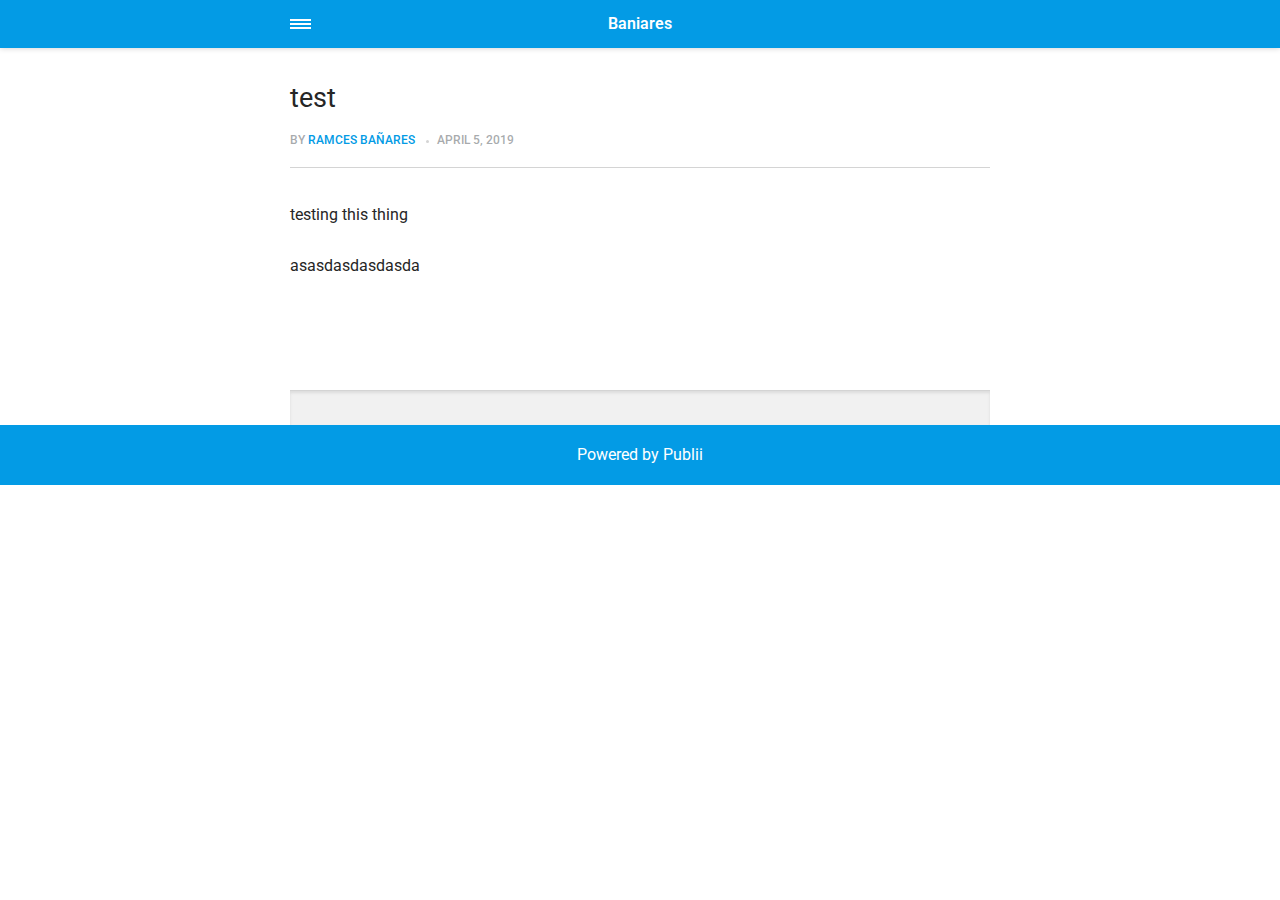
<file: amp/test.html>
<!doctype html><html amp lang="en"><head><meta charset="utf-8"><title>test</title><link rel="canonical" href="https://baniares.github.io/bio/test.html"><meta name="viewport" content="width=device-width,minimum-scale=1,initial-scale=1"><link href="https://fonts.googleapis.com/css?family=Roboto:400,700" rel="stylesheet" type="text/css"><script async custom-element="amp-sidebar" src="https://cdn.ampproject.org/v0/amp-sidebar-0.1.js"></script><script async custom-element="amp-social-share" src="https://cdn.ampproject.org/v0/amp-social-share-0.1.js"></script><script async custom-element="amp-iframe" src="https://cdn.ampproject.org/v0/amp-iframe-0.1.js"></script><script async custom-element="amp-video" src="https://cdn.ampproject.org/v0/amp-video-0.1.js"></script><script type="application/ld+json">{"@context":"http://schema.org","@type":"Article","mainEntityOfPage":{"@type":"WebPage","@id":"https://baniares.github.io/bio/amp/test.html"},"headline":"test","datePublished":"2019-04-05T03:43","dateModified":"2019-04-05T04:36","description":"testing this thing asasdasdasdasda ","author":{"@type":"Person","name":"Ramces Bañares"},"publisher":{"@type":"Organization","name":"Ramces Bañares"}}</script><style amp-custom>article,
aside,
footer,
header,
hgroup,
main,
nav,
section {
  display: block; }

*,
*:before,
*:after {
  -webkit-box-sizing: content-box;
  box-sizing: content-box;
  margin: 0;
  padding: 0; }

li {
  list-style: none; }

amp-img {
  max-width: 100%; }

button,
input,
select,
textarea {
  font: inherit; }

html {
  font-size: 1rem; }

body {
  background: #f1f1f1;
  color: #262626;
  font-family: -apple-system, BlinkMacSystemFont, "Segoe UI", Roboto, Oxygen-Sans, Ubuntu, Cantarell, "Helvetica Neue", sans-serif;
  line-height: 1.6; }

a {
  color:  #039be5;
  text-decoration: none;
  -webkit-transition: all 0.12s linear 0s;
  -o-transition: all 0.12s linear 0s;
  transition: all 0.12s linear 0s; }

a:hover {
  color: #262626;
  text-decoration: underline;
  -webkit-text-decoration-skip: ink;
  text-decoration-skip: ink; }

a:active {
  color: #262626; }

a:focus {
  outline: 2px dotted #039be5; }

figure,
blockquote,
p,
ul,
ol,
dl,
table,
hr,
fieldset {
  margin-top: 1.6rem; }

h1,
h2,
h3,
h4,
h5,
h6 {
  color: #262626;
  font-family: -apple-system, BlinkMacSystemFont, "Segoe UI", Roboto, Oxygen-Sans, Ubuntu, Cantarell, "Helvetica Neue", sans-serif;
  font-weight: 500;
  line-height: 1.2;
  margin-top: 2.13333rem; }

h1 {
  font-size: 1.67583rem;
  font-weight: normal; }

h2 {
  font-size: 1.4729rem; }

h3 {
  font-size: 1.29454rem; }

h4 {
  font-size: 1.13778rem; }

h5 {
  font-size: 1rem; }

h6 {
  font-size: 0.87891rem; }

h2 + p,
h3 + p,
h4 + p,
h5 + p,
h6 + p {
  margin-top: 0.8rem; }

b,
strong {
  font-weight: 600; }

blockquote {
  color: #6c7175;
  font-family: "Droid Serif", "Times", "Source Serif Pro", serif;
  font-style: italic;
  padding: 1.33333rem 0.53333rem 1.33333rem 3.2rem;
  position: relative; }
  blockquote:before {
    display: block;
    content: "\201C";
    font-size: 4.41226rem;
    position: absolute;
    left: 0;
    top: -12px;
    color: rgba(108, 113, 117, 0.5); }
  blockquote > :nth-child(1) {
    margin-top: 0; }

ul,
ol {
  margin-left: 2rem; }
  ul > li,
  ol > li {
    list-style: inherit;
    padding: 0 0 0.26667rem 0.26667rem; }

dl dt {
  color: #262626;
  font-weight: 600; }

code,
pre {
  background-color: #f1f1f1;
  font-family: monospace; }

pre {
  margin: 1.6rem 0 0;
  padding: 1.6rem;
  white-space: pre-wrap;
  word-wrap: break-word;
  overflow-x: auto; }
  pre > code {
    color: #262626;
    padding: 0; }

code {
  border-radius: 3px;
  color: #262626;
  padding: 0.26667rem 0.53333rem; }

table {
  border-collapse: collapse;
  border-spacing: 0;
  border: 1px solid #d4d4d4;
  width: 100%;
  overflow-x: auto;
  vertical-align: top;
  text-align: left;
  white-space: nowrap; }
  table th {
    font-weight: 500;
    padding: 0.53333rem 1.06667rem; }
  table tr {
    border-bottom: 1px solid #d4d4d4; }
    table tr:nth-child(2n) {
      background: #f1f1f1; }
  table td {
    padding: 0.53333rem 1.06667rem; }

figcaption {
  clear: both;
  color: rgba(108, 113, 117, 0.6);
  font-size: 0.82397rem;
  margin: 0.8rem 0 0;
  text-align: center; }

sub,
sup {
  font-size: 65%; }

hr {
  border: 0;
  height: 0;
  border-top: 1px solid rgba(0, 0, 0, 0.1);
  border-bottom: 1px solid rgba(255, 255, 255, 0.3); }

.btn, [type=button],
[type=submit],
button {
  background: #039be5;
  border: none;
  border-radius: 2px;
  color: #ffffff;
  cursor: pointer;
  display: inline-block;
  font-size: 0.87891rem;
  font-weight: 500;
  line-height: 1.9;
  padding: 0.53333rem 1.33333rem;
  text-align: center;
  text-decoration: none;
  -webkit-transition: all .15s ease;
  -o-transition: all .15s ease;
  transition: all .15s ease;
  width: auto; }
  .btn:hover, [type=button]:hover,
  [type=submit]:hover,
  button:hover {
    background: #262626;
    color: #ffffff; }
  .btn:focus, [type=button]:focus,
  [type=submit]:focus,
  button:focus {
    outline: none; }
  .btn-outline {
    border: 1px solid #ddd;
    background: #ffffff;
    border-radius: 3px;
    color: #262626; }

[type=button],
[type=submit],
button {
  text-transform: uppercase;
  -webkit-appearance: none;
  -moz-appearance: none; }

.navbar {
  background: #039be5;
  -webkit-box-shadow: 0 0 6px 0 rgba(0, 0, 0, 0.2);
  box-shadow: 0 0 6px 0 rgba(0, 0, 0, 0.2);
  line-height: 3;
  max-height: 4rem; }
  .navbar > div {
    -webkit-box-align: center;
    -ms-flex-align: center;
    align-items: center;
    display: -webkit-box;
    display: -ms-flexbox;
    display: flex;
    -webkit-box-pack: center;
    -ms-flex-pack: center;
    justify-content: center;
    text-align: left;
    max-width: 700px;
    margin: 0 auto; }
  .navbar a {
    color: #ffffff;
    text-decoration: none; }
  .navbar-sidebar-toggle {
    left: 0;
    position: relative;
    text-indent: -99999rem; }
    .navbar-sidebar-toggle:before {
      content: "";
      display: block;
      border-top: 0.375rem double #ffffff;
      border-bottom: 0.125rem solid #ffffff;
      height: 0.125rem;
      position: absolute;
      text-indent: 0;
      top: 50%;
      width: 1.3rem;
      -webkit-transform: translate(0px, -50%);
      -ms-transform: translate(0px, -50%);
      transform: translate(0px, -50%); }


.logo {
            display: inline-block;
  font-weight: 600;
  line-height: 1;
            margin: 0 auto;
            height: 2rem;
            text-indent: -9999px;
            width: 240px;vertical-align: middle;
        }
        .logo.logo-text {
            line-height: 2;
            text-align: center;
            text-indent: 0;
        }

amp-sidebar {
  background: #ffffff;
  width: 240px; }
  amp-sidebar > ul {
    margin: 0.8rem 0 0;
    padding: 0; }
    amp-sidebar > ul ul {
      border-left: 1px solid #d4d4d4;
      margin: 0.53333rem 0 0; }
    amp-sidebar > ul li {
      color: #262626;
      font-size: 0.9375rem;
      font-weight: 600;
      list-style: none;
      line-height: 1.4;
      padding: 0.42667rem 1.06667rem; }
      amp-sidebar > ul li li {
        font-weight: normal;
        padding: 0.26667rem 0 0.26667rem 1.06667rem; }
    amp-sidebar > ul a,
    amp-sidebar > ul a:visited {
      color: #262626; }

.bg-white {
  background: #ffffff; }

.wrap-page {
  max-width: 700px;
  margin: 0 auto; }

@media all and (max-width: 43.6875em) {
  .wrap-inner {
    padding: 0 6%; } }

.page-title {
  background: #ffffff;
  -webkit-box-shadow: 0 2px 3px rgba(38, 38, 38, 0.1);
  box-shadow: 0 2px 3px rgba(38, 38, 38, 0.1);
  margin-bottom: 0.8rem;
  padding: 1.6rem 6%; }
  .page-title > h1 {
    margin: 0;
    font-size: 1.29454rem; }
  .page-title > p {
    font-size: 0.87891rem;
    color: #6c7175;
    line-height: 1.3;
    margin: 0.26667rem 0 0; }
  .page-title-author {
    border-radius: 50%;
    float: left;
    height: 2.5rem;
    width: 2.5rem; }
    .page-title-author + h1 {
      margin-left: 3.5rem; }
      .page-title-author + h1 + p {
        margin-left: 3.5rem; }

.card {
  background: #ffffff;
  -webkit-box-shadow: 0 2px 3px rgba(38, 38, 38, 0.1);
  box-shadow: 0 2px 3px rgba(38, 38, 38, 0.1);
  margin-bottom: 0.8rem;
  padding-bottom: 1.06667rem; }

  .card-meta {
    border-top: 1px solid #d4d4d4;
    color: rgba(108, 113, 117, 0.6);
    font-size: 0.7242rem;
    font-weight: 500;
    margin-top: 1.06667rem;
    padding-top: 1.06667rem;
    text-transform: uppercase; }
    .card-meta a + time:before {
      content: "";
      background: #d4d4d4;
      display: inline-block;
      height: 3px;
      margin: 0 8px;
      width: 3px;
      vertical-align: middle;
      border-radius: 50%; }
  .card-text {
    font-size: 0.9375rem;
    overflow: hidden;
    padding: 0 6%; }
    .card-text h2 {
      font-size: 1.13778rem; }

.post {
  margin-bottom: 2.13333rem; }
  .post-featured-image {
    margin-top: 0;
    position: relative; }
    .post-featured-image > figcaption {
      background: rgba(0, 0, 0, 0.5);
      border-radius: 3px;
      color: #ffffff;
      position: absolute;
      bottom: 0.8rem;
      padding: 0 0.26667rem;
      right: 6%; }
  .post-header {
    margin-bottom: 2.13333rem; }
  .post-meta {
    border-bottom: 1px solid #d4d4d4;
    color: rgba(108, 113, 117, 0.6);
    font-size: 0.7242rem;
    font-weight: 500;
    margin-top: 1.06667rem;
    padding-bottom: 1.06667rem;
    text-transform: uppercase; }
    .post-meta a + time:before {
      content: "";
      background: #d4d4d4;
      display: inline-block;
      height: 3px;
      margin: 0 8px;
      width: 3px;
      vertical-align: middle;
      border-radius: 50%; }
  .post-tag {
    margin: 0; }
    .post-tag > li {
      display: inline-block;
      padding: 0; }
      .post-tag > li a {
        background: #f1f1f1;
        border-radius: 2px;
        color: #6c7175;
        font-size: 0.77248rem;
        display: inline-block;
        margin: 0 0.26667rem 0.26667rem 0;
        padding: 0.26667rem 0.53333rem; }
        .post-tag > li a:hover {
          background: #039be5;
          color: #ffffff;
          text-decoration: none; }
  .post-share {
    display: -webkit-box;
    display: -ms-flexbox;
    display: flex;
    -webkit-box-orient: horizontal;
    -webkit-box-direction: normal;
    -ms-flex-direction: row;
    flex-direction: row;
    -webkit-box-pack: justify;
    -ms-flex-pack: justify;
    justify-content: space-between;
    margin-top: 1.6rem;
    width: 100%; }
    .post-share amp-social-share {
      -webkit-box-flex: 1;
      -ms-flex: 1 0 auto;
      flex: 1 0 auto;
      background-size: 24px; }
  .post-scroll {
    color: #ffffff;
    background: #039be5;
    bottom: 10px;
    border-radius: 50%;
    border: none;
    -webkit-box-shadow: 0 1px 1.5px 0 rgba(38, 38, 38, 0.12), 0 1px 1px 0 rgba(38, 38, 38, 0.24);
    box-shadow: 0 1px 1.5px 0 rgba(38, 38, 38, 0.12), 0 1px 1px 0 rgba(38, 38, 38, 0.24);
    font-size: 1.13778rem;
    height: 46px;
    opacity: 0;
    outline: none;
    position: fixed;
    padding: 0;
    right: 4%;
    visibility: hidden;
    width: 46px;
    z-index: 9999; }
    .post-scroll-marker {
      height: 0px;
      position: absolute;
      top: 100px;
      width: 0px; }
        .post-pagination {
    background: #f1f1f1;
    -webkit-box-shadow: inset 0 2px 3px rgba(38, 38, 38, 0.1);
    box-shadow: inset 0 2px 3px rgba(38, 38, 38, 0.1);
    border-top: 1px solid #d4d4d4;
    padding: 1.06667rem 0; }
    .post-pagination > div {
      line-height: 1.2;
      padding: 0.53333rem 1.06667rem;
      text-align: center; }
      .post-pagination > div span {
        display: block;
        color: #6c7175;
        font-size: 0.7242rem;
        font-weight: 500;
        margin-bottom: 0.26667rem;
        text-transform: uppercase; }
    .post-pagination-prev a:before {
      content: "\2190";
      margin-right: 0.26667rem; }
    .post-pagination-next a:after {
      content: "\2192";
      margin-left: 0.26667rem; }

aside {
  margin: 1.6rem 0 0; }

.align-left {
  text-align: left; }

.align-right {
  text-align: right; }

.align-center {
  text-align: center; }

.align-justify {
  text-align: justify; }

.msg {
  border-left: 2px solid transparent;
  padding: 1.06667rem 1.06667rem; }
  .msg--highlight {
    background-color: #fff8e6;
    border-color: #e2ac4f; }
  .msg--info {
    background: rgba(45, 97, 201, 0.03);
    border-color: #039be5; }
  .msg--success {
    background: #f7fbf6;
    border-color: #5ab44b; }
  .msg--warning {
    background: #fff3f3;
    border-color: #c06367;
    color: #a94442; }

.dropcap:first-letter {
  float: left;
  font-family: -apple-system, BlinkMacSystemFont, "Segoe UI", Roboto, Oxygen-Sans, Ubuntu, Cantarell, "Helvetica Neue", sans-serif;
  font-size: 2.16943rem;
  line-height: 0.7;
  margin-right: 0.53333rem;
  padding: 0.53333rem 0.53333rem 0.53333rem 0; }

.pagination {
  display: -webkit-box;
  display: -ms-flexbox;
  display: flex;
  -webkit-box-pack: justify;
  -ms-flex-pack: justify;
  justify-content: space-between;
  margin: 0.8rem 0; }
  .pagination > a {
    padding-left: 0;
    padding-right: 0;
    width: 49%; }
  .pagination-right {
    margin-left: auto; }

.bottom {
  background: #039be5;
  color: #ffffff;
  padding: 1.06667rem 4%;
  text-align: center; }</style><style amp-boilerplate>body{-webkit-animation:-amp-start 8s steps(1,end) 0s 1 normal both;-moz-animation:-amp-start 8s steps(1,end) 0s 1 normal both;-ms-animation:-amp-start 8s steps(1,end) 0s 1 normal both;animation:-amp-start 8s steps(1,end) 0s 1 normal both}@-webkit-keyframes -amp-start{from{visibility:hidden}to{visibility:visible}}@-moz-keyframes -amp-start{from{visibility:hidden}to{visibility:visible}}@-ms-keyframes -amp-start{from{visibility:hidden}to{visibility:visible}}@-o-keyframes -amp-start{from{visibility:hidden}to{visibility:visible}}@keyframes -amp-start{from{visibility:hidden}to{visibility:visible}}</style><noscript><style amp-boilerplate>body{-webkit-animation:none;-moz-animation:none;-ms-animation:none;animation:none}</style></noscript><script async src="https://cdn.ampproject.org/v0.js"></script><script custom-element="amp-animation" src="https://cdn.ampproject.org/v0/amp-animation-0.1.js" async></script><script custom-element="amp-position-observer" src="https://cdn.ampproject.org/v0/amp-position-observer-0.1.js" async></script></head><body class="bg-white"><nav class="navbar wrap-inner" id="top"><div><a on="tap:navbar-sidebar.toggle" class="navbar-sidebar-toggle" title="Menu">Menu</a> <a class="logo logo-text" href="https://baniares.github.io/bio/amp">Baniares</a></div></nav><main class="wrap-page"><article class="post"><div class="wrap-inner"><header class="post-header"><h1>test</h1><p class="post-meta">by <a href="https://baniares.github.io/bio/amp/authors/ramces-banares/" rel="nofollow" title="Ramces Bañares">Ramces Bañares</a> <time datetime="2019-04-05T03:43">April 5, 2019</time></p></header><p>testing this thing</p><figure class="post__image"><amp-img src="https://baniares.github.io/bio/media/posts/2/coins.ico" alt="" width="256" height="256" layout="responsive"></amp-img></figure><p>asasdasdasdasda</p><div class="gallery" data-is-empty="false" data-columns="3"><figure class="gallery__item"><a href="https://baniares.github.io/bio/media/posts/2/gallery/avatar.jpg" data-size="x"><amp-img src="https://baniares.github.io/bio/media/posts/2/gallery/avatar-thumbnail.jpg" alt="" width="768" height="576" layout="responsive"></amp-img></a></figure></div><p> </p><aside><div class="post-share"><amp-social-share type="system" width="40" height="40" data-param-text="test"></amp-social-share><amp-social-share type="facebook" width="40" height="40" data-param-app_id="" data-param-text="test" data-param-href="https://baniares.github.io/bio/amp/test.html"></amp-social-share><amp-social-share type="twitter" width="40" height="40" data-param-text="test" data-param-url="https://baniares.github.io/bio/amp/test.html"></amp-social-share><amp-social-share type="pinterest" width="40" height="40" data-param-url="https://baniares.github.io/bio/amp/test.html"></amp-social-share><amp-social-share type="tumblr" width="40" height="40" data-param-text="test" data-param-url="https://baniares.github.io/bio/amp/test.html"></amp-social-share><amp-social-share type="whatsapp" width="40" height="40" data-param-text="test"></amp-social-share></div></aside></div></article><nav class="post-pagination wrap-inner"></nav></main><amp-animation id="showAnim" layout="nodisplay"><script type="application/json">{
                    "duration": "200ms",
                    "fill": "both",
                    "iterations": "1",
                    "direction": "alternate",
                    "animations": [{
                        "selector": ".post-scroll",
                        "keyframes": [{
                            "opacity": "1",
                            "visibility": "visible",
                            "transform": "scale(1)"
                        }]
                    }]
                }</script></amp-animation><amp-animation id="hideAnim" layout="nodisplay"><script type="application/json">{
                    "duration": "200ms",
                    "fill": "both",
                    "iterations": "1",
                    "direction": "alternate",
                    "animations": [{
                        "selector": ".post-scroll",
                        "keyframes": [{
                            "opacity": "0",
                            "visibility": "hidden",
                            "transform": "scale(0.1)"
                        }]
                    }]
                }</script></amp-animation><div class="post-scroll-marker"><amp-position-observer on="enter:hideAnim.start; exit:showAnim.start" layout="nodisplay"></amp-position-observer></div><button class="post-scroll" on="tap:top.scrollTo(duration=200)">&#8593;</button><footer class="bottom">Powered by Publii</footer><amp-sidebar id="navbar-sidebar" layout="nodisplay"><ul></ul></amp-sidebar></body></html>
</file>
